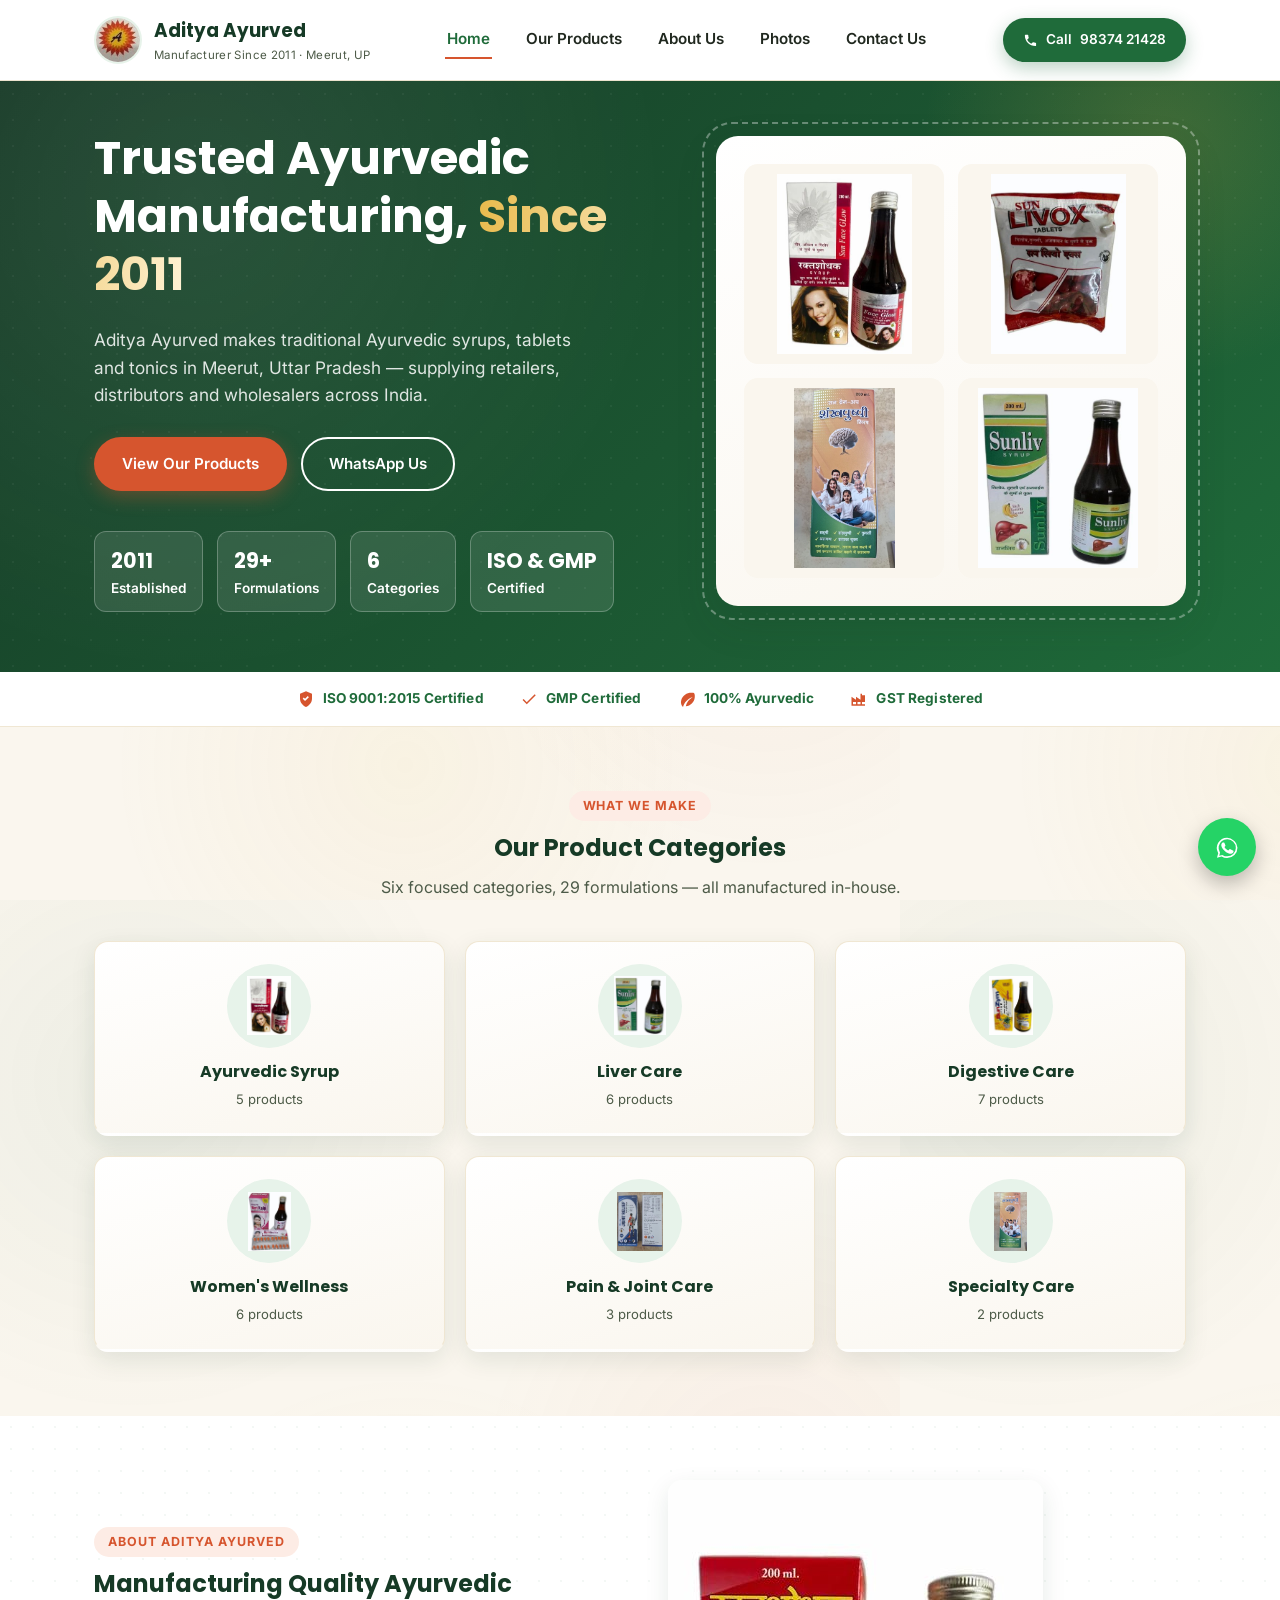
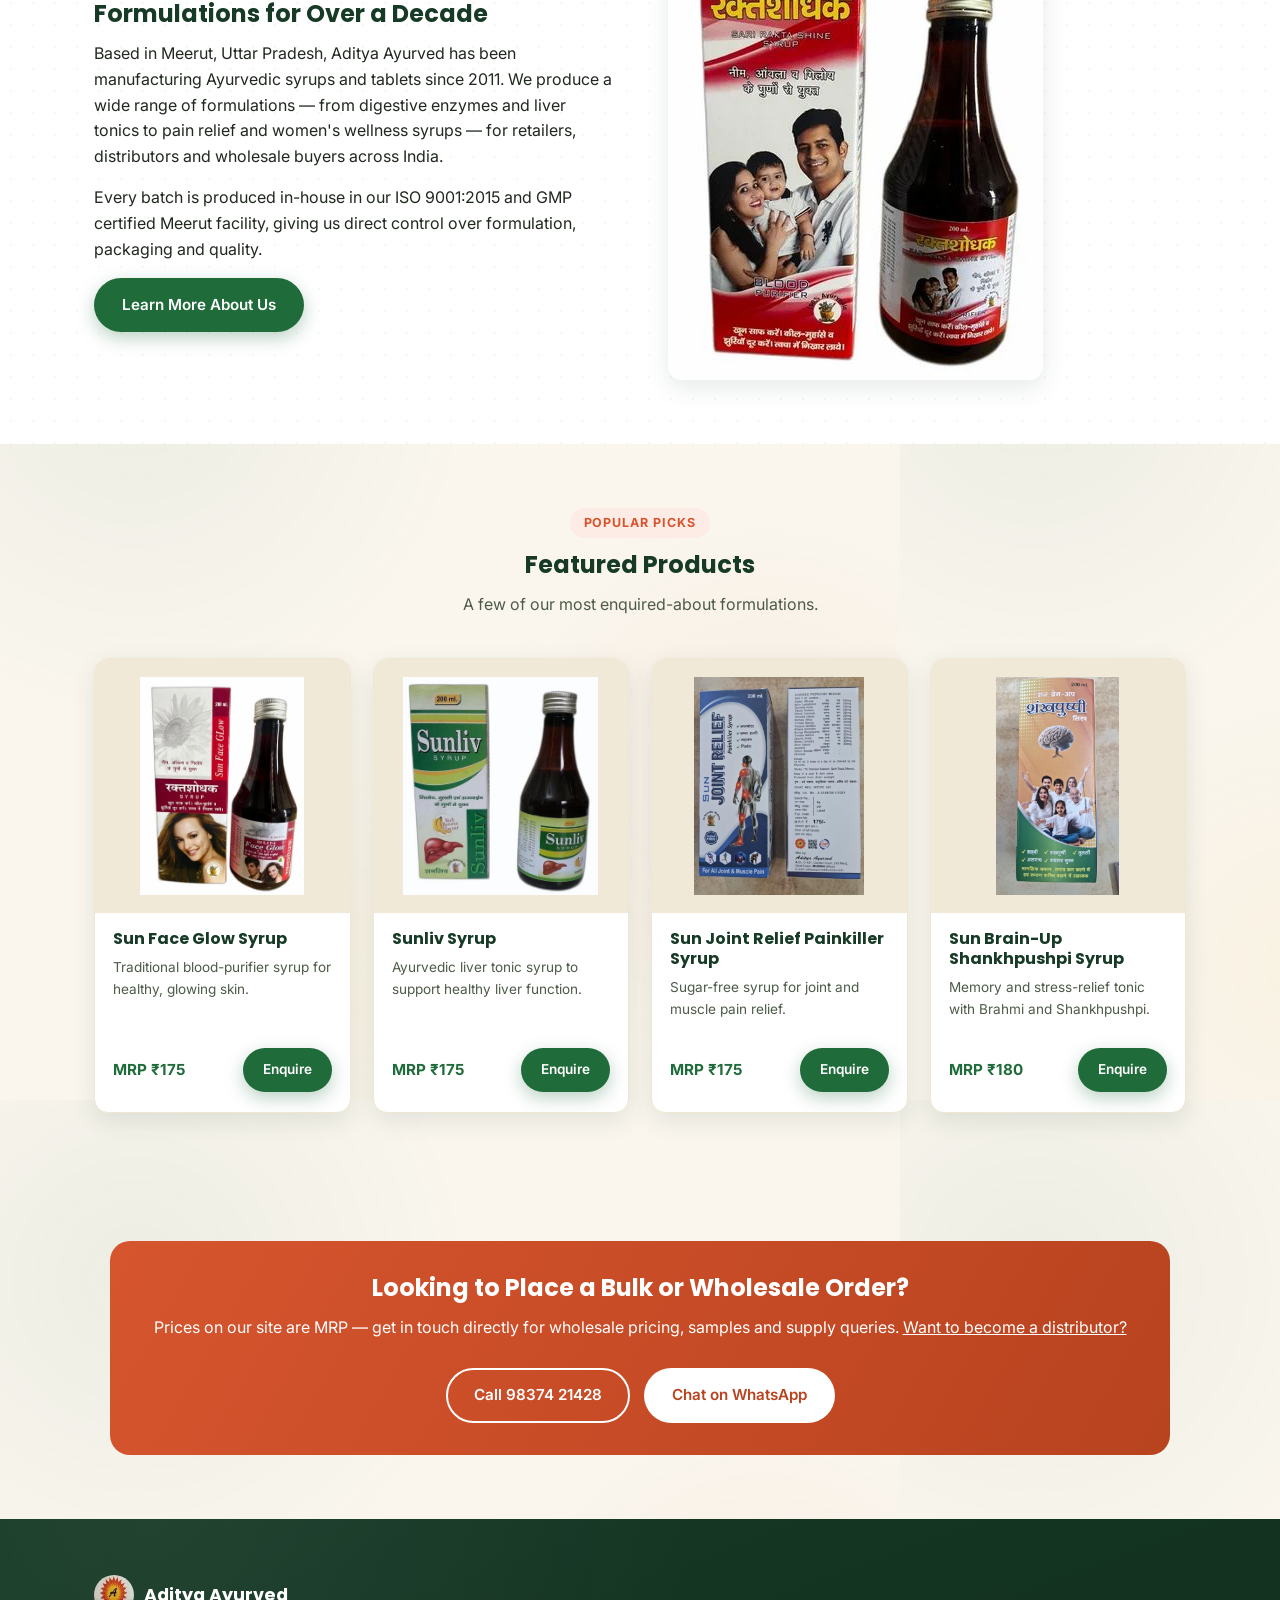
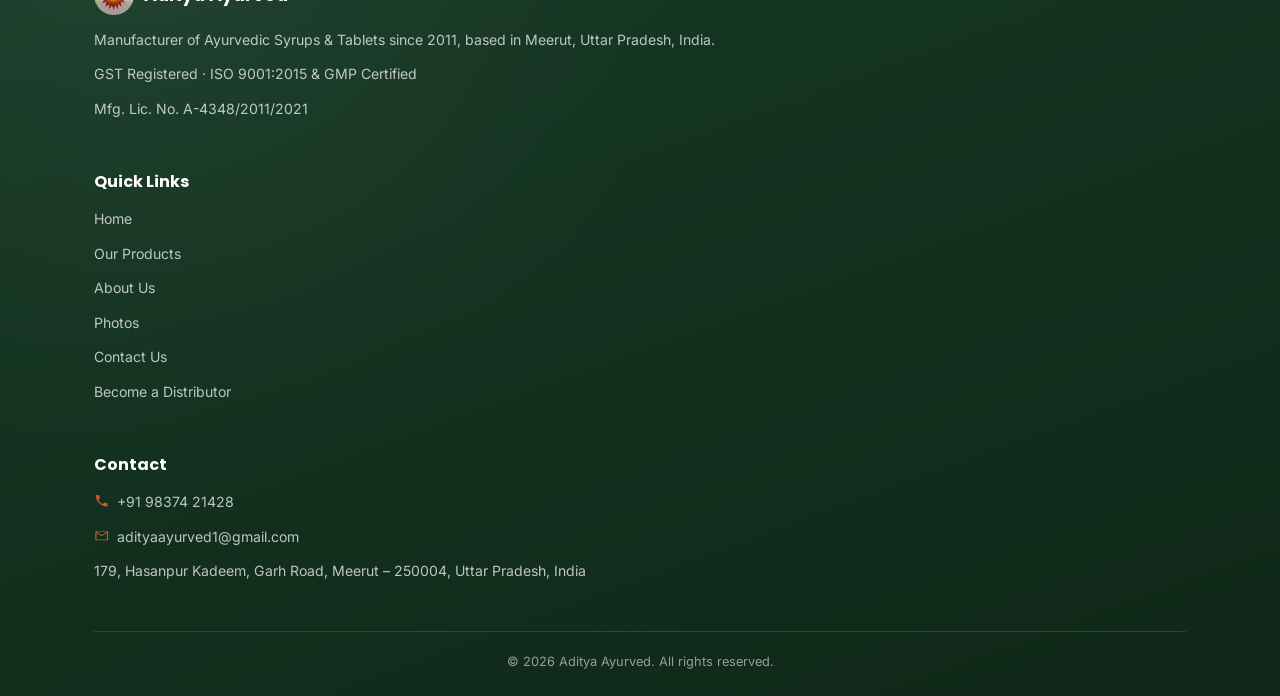
<file: index.html>
<!DOCTYPE html>
<html lang="en">
<head>
<meta charset="UTF-8" />
<meta name="viewport" content="width=device-width, initial-scale=1.0" />
<title>Aditya Ayurved | Ayurvedic Syrup & Tablet Manufacturer, Meerut</title>
<meta name="description" content="Aditya Ayurved — manufacturer of Ayurvedic syrups, tablets, liver tonics & digestive enzyme formulations since 2011, based in Meerut, Uttar Pradesh." />
<link rel="icon" href="assets/images/products/logo.jpg" />
<link rel="preconnect" href="https://fonts.googleapis.com" />
<link href="https://fonts.googleapis.com/css2?family=Inter:wght@400;500;600;700&family=Poppins:wght@600;700&display=swap" rel="stylesheet" />
<link rel="stylesheet" href="assets/css/style.css" />
</head>
<body>

<svg style="display:none" aria-hidden="true">
  <symbol id="i-phone" viewBox="0 0 24 24"><path fill="currentColor" d="M6.62 10.79a15.05 15.05 0 0 0 6.59 6.59l2.2-2.2a1 1 0 0 1 1.01-.24c1.12.45 2.33.69 3.58.69a1 1 0 0 1 1 1V20a1 1 0 0 1-1 1C10.61 21 3 13.39 3 4a1 1 0 0 1 1-1h3.5a1 1 0 0 1 1 1c0 1.25.24 2.46.69 3.58a1 1 0 0 1-.24 1.01z"/></symbol>
  <symbol id="i-whatsapp" viewBox="0 0 24 24"><path fill="currentColor" d="M17.6 6.32A8.86 8.86 0 0 0 12.05 4a8.78 8.78 0 0 0-7.6 13.18L3.4 21l3.92-1.03a8.8 8.8 0 0 0 4.71 1.36 8.83 8.83 0 0 0 8.82-8.8 8.78 8.78 0 0 0-2.25-5.21zM12.05 19.9a7.3 7.3 0 0 1-3.73-1.02l-.27-.16-2.78.73.74-2.71-.18-.28a7.32 7.32 0 0 1 11.47-8.95 7.27 7.27 0 0 1 2.15 5.18 7.31 7.31 0 0 1-7.4 7.21zm4-5.46c-.22-.11-1.3-.64-1.5-.72-.2-.07-.35-.11-.5.11-.15.22-.57.72-.7.86-.13.15-.26.16-.48.05-.22-.11-.93-.34-1.77-1.09a6.6 6.6 0 0 1-1.22-1.51c-.13-.22-.01-.34.1-.46.11-.11.25-.29.37-.43.12-.15.16-.25.24-.42.08-.16.04-.3-.03-.42-.07-.11-.59-1.42-.81-1.94-.21-.5-.43-.43-.59-.44-.15-.01-.32-.01-.49-.01-.17 0-.45.06-.69.32-.24.26-.92.9-.92 2.2 0 1.3.94 2.55 1.07 2.73.13.18 1.83 2.79 4.43 3.8 2.6 1.01 2.6.67 3.07.63.47-.04 1.5-.61 1.71-1.2.21-.59.21-1.1.15-1.2-.06-.11-.22-.18-.45-.29z"/></symbol>
  <symbol id="i-mail" viewBox="0 0 24 24"><path fill="currentColor" d="M3 5h18a1 1 0 0 1 1 1v12a1 1 0 0 1-1 1H3a1 1 0 0 1-1-1V6a1 1 0 0 1 1-1zm17.2 2.2-7.69 5.13a1 1 0 0 1-1.02 0L3.8 7.2V18h16.4V7.2zM4.36 6l7.64 5.09L19.64 6z"/></symbol>
  <symbol id="i-pin" viewBox="0 0 24 24"><path fill="currentColor" d="M12 2a7 7 0 0 0-7 7c0 5.25 7 13 7 13s7-7.75 7-13a7 7 0 0 0-7-7zm0 9.5a2.5 2.5 0 1 1 0-5 2.5 2.5 0 0 1 0 5z"/></symbol>
  <symbol id="i-badge" viewBox="0 0 24 24"><path fill="currentColor" d="M12 1.5 20 5v6.2c0 5.6-3.9 9.4-8 11.3-4.1-1.9-8-5.7-8-11.3V5zm-1.27 13.1 5.1-5.1-1.42-1.42-3.68 3.68-1.68-1.68-1.42 1.42z"/></symbol>
  <symbol id="i-leaf" viewBox="0 0 24 24"><path fill="currentColor" d="M20.2 3.8c-7.4-1-13.6 2.6-15.8 9.4-1.2 3.6 0 7.2 2.3 9.6 1.6-6.3 5.4-10.7 13-13.6-5.1 3.1-8.2 7.3-9.3 12.6 6.4-.8 11-5.3 11.9-11.5.6-3.8-.5-6.5-2.1-6.5z"/></symbol>
  <symbol id="i-check" viewBox="0 0 24 24"><path fill="currentColor" d="M9 16.2 4.8 12l-1.4 1.4L9 19 21 7l-1.4-1.4z"/></symbol>
  <symbol id="i-flask" viewBox="0 0 24 24"><path fill="currentColor" d="M9 2v2h1v4.4L5.3 18A2 2 0 0 0 7.1 21h9.8a2 2 0 0 0 1.8-3l-4.7-9.6V4h1V2zm2 6.8V4h2v4.8a2 2 0 0 0 .2.9L14.7 13H9.3l1.5-3.3a2 2 0 0 0 .2-.9z"/></symbol>
  <symbol id="i-truck" viewBox="0 0 24 24"><path fill="currentColor" d="M3 4h11v9h1.2a2.5 2.5 0 0 1 4.6 0H21V9.5L18 6h-3V4h-1v9H3a1 1 0 0 1-1-1V5a1 1 0 0 1 1-1zm15 13.5a1 1 0 1 0 0-2 1 1 0 0 0 0 2zM6.5 17.5a1 1 0 1 0 0-2 1 1 0 0 0 0 2z"/></symbol>
  <symbol id="i-factory" viewBox="0 0 24 24"><path fill="currentColor" d="M2 21V9l6 4V9l6 4V5h2v2h4v14H2zm2-2h4v-3H4zm6 0h4v-3h-4zm6 0h4v-3h-4z"/></symbol>
  <symbol id="i-arrow" viewBox="0 0 24 24"><path fill="currentColor" d="M5 11h11.2l-4.6-4.6L13 5l7 7-7 7-1.4-1.4 4.6-4.6H5z"/></symbol>
</svg>

<header class="site-header">
  <div class="container">
    <a class="brand" href="index.html">
      <img src="assets/images/products/logo.jpg" alt="Aditya Ayurved logo" />
      <div class="brand-text">
        <div class="name">Aditya Ayurved</div>
        <div class="tagline">Manufacturer Since 2011 &middot; Meerut, UP</div>
      </div>
    </a>
    <nav class="main-nav">
      <a href="index.html" class="active">Home</a>
      <a href="products.html">Our Products</a>
      <a href="about.html">About Us</a>
      <a href="gallery.html">Photos</a>
      <a href="contact.html">Contact Us</a>
    </nav>
    <div class="header-cta">
      <a class="btn btn-green btn-sm" href="tel:+919837421428"><svg class="icon" width="16" height="16"><use href="#i-phone"/></svg><span class="label">Call</span><span class="phone-text"> 98374 21428</span></a>
      <button class="nav-toggle" aria-label="Toggle menu"><span></span><span></span><span></span></button>
    </div>
  </div>
</header>

<section class="hero">
  <div class="container">
    <div>
      <h1>Trusted Ayurvedic Manufacturing, <span class="accent-text">Since 2011</span></h1>
      <p class="lead">Aditya Ayurved makes traditional Ayurvedic syrups, tablets and tonics in Meerut, Uttar Pradesh — supplying retailers, distributors and wholesalers across India.</p>
      <div class="hero-actions">
        <a href="products.html" class="btn btn-primary">View Our Products</a>
        <a href="https://wa.me/919837421428?text=Hello%20Aditya%20Ayurved%2C%20I%20would%20like%20to%20know%20more%20about%20your%20products." class="btn btn-outline" target="_blank" rel="noopener">WhatsApp Us</a>
      </div>
      <div class="hero-badges">
        <div class="hero-badge"><strong>2011</strong>Established</div>
        <div class="hero-badge"><strong>29+</strong>Formulations</div>
        <div class="hero-badge"><strong>6</strong>Categories</div>
        <div class="hero-badge"><strong>ISO &amp; GMP</strong>Certified</div>
      </div>
    </div>
    <div class="hero-visual">
      <div class="hero-visual-grid">
        <img src="assets/images/products/sun-face-glow-syrup.jpg" alt="Sun Face Glow Syrup" />
        <img src="assets/images/products/sun-livox-tablets.jpg" alt="Ayurvedic Sun Livox Tablets" />
        <img src="assets/images/products/sun-brain-up-syrup.jpg" alt="Sun Brain-Up Shankhpushpi Syrup" />
        <img src="assets/images/products/sunliv-syrup.jpg" alt="Sunliv Syrup" />
      </div>
    </div>
  </div>
</section>

<section class="trust-strip">
  <div class="container trust-strip__row">
    <div class="trust-strip__item"><svg class="icon"><use href="#i-badge"/></svg>ISO 9001:2015 Certified</div>
    <div class="trust-strip__item"><svg class="icon"><use href="#i-check"/></svg>GMP Certified</div>
    <div class="trust-strip__item"><svg class="icon"><use href="#i-leaf"/></svg>100% Ayurvedic</div>
    <div class="trust-strip__item"><svg class="icon"><use href="#i-factory"/></svg>GST Registered</div>
  </div>
</section>

<section class="section">
  <div class="container">
    <div class="section-head reveal">
      <span class="eyebrow">What We Make</span>
      <h2>Our Product Categories</h2>
      <p>Six focused categories, 29 formulations — all manufactured in-house.</p>
    </div>
    <div class="cat-grid">
      <a class="cat-card reveal" href="products.html#ayurvedic-syrup">
        <div class="cat-img"><img src="assets/images/products/sun-face-glow-syrup.jpg" alt="Ayurvedic Syrup" /></div>
        <h3>Ayurvedic Syrup</h3>
        <span>5 products</span>
      </a>
      <a class="cat-card reveal" href="products.html#liver-care">
        <div class="cat-img"><img src="assets/images/products/sunliv-syrup.jpg" alt="Liver Care" /></div>
        <h3>Liver Care</h3>
        <span>6 products</span>
      </a>
      <a class="cat-card reveal" href="products.html#digestive-care">
        <div class="cat-img"><img src="assets/images/products/sunzym-digestive-syrup.jpg" alt="Digestive Care" /></div>
        <h3>Digestive Care</h3>
        <span>7 products</span>
      </a>
      <a class="cat-card reveal" href="products.html#womens-wellness">
        <div class="cat-img"><img src="assets/images/products/sun-nari-kalp-uterine-tonic.jpg" alt="Women's Wellness" /></div>
        <h3>Women's Wellness</h3>
        <span>6 products</span>
      </a>
      <a class="cat-card reveal" href="products.html#pain-joint-care">
        <div class="cat-img"><img src="assets/images/products/sun-joint-relief-syrup.jpg" alt="Pain &amp; Joint Care" /></div>
        <h3>Pain &amp; Joint Care</h3>
        <span>3 products</span>
      </a>
      <a class="cat-card reveal" href="products.html#specialty-care">
        <div class="cat-img"><img src="assets/images/products/sun-brain-up-syrup.jpg" alt="Specialty Care" /></div>
        <h3>Specialty Care</h3>
        <span>2 products</span>
      </a>
    </div>
  </div>
</section>

<section class="section section-alt">
  <div class="container">
    <div class="two-col">
      <div class="reveal">
        <span class="eyebrow">About Aditya Ayurved</span>
        <h2>Manufacturing Quality Ayurvedic Formulations for Over a Decade</h2>
        <p>Based in Meerut, Uttar Pradesh, Aditya Ayurved has been manufacturing Ayurvedic syrups and tablets since 2011. We produce a wide range of formulations — from digestive enzymes and liver tonics to pain relief and women's wellness syrups — for retailers, distributors and wholesale buyers across India.</p>
        <p>Every batch is produced in-house in our ISO 9001:2015 and GMP certified Meerut facility, giving us direct control over formulation, packaging and quality.</p>
        <a href="about.html" class="btn btn-green">Learn More About Us</a>
      </div>
      <img class="reveal" src="assets/images/products/sari-rakta-shine-syrup.jpg" alt="Aditya Ayurved product" />
    </div>
  </div>
</section>

<section class="section">
  <div class="container">
    <div class="section-head reveal">
      <span class="eyebrow">Popular Picks</span>
      <h2>Featured Products</h2>
      <p>A few of our most enquired-about formulations.</p>
    </div>
    <div class="product-grid">
      <div class="product-card reveal">
        <div class="thumb"><img src="assets/images/products/sun-face-glow-syrup.jpg" alt="Sun Face Glow Syrup" /></div>
        <div class="body">
          <h4>Sun Face Glow Syrup</h4>
          <p class="desc">Traditional blood-purifier syrup for healthy, glowing skin.</p>
          <div class="price-row">
            <span class="price-tag">MRP &#8377;175</span>
            <a class="btn btn-sm btn-green" href="https://wa.me/919837421428?text=Hello%2C%20I%27m%20interested%20in%20Sun%20Face%20Glow%20Syrup." target="_blank" rel="noopener">Enquire</a>
          </div>
        </div>
      </div>
      <div class="product-card reveal">
        <div class="thumb"><img src="assets/images/products/sunliv-syrup.jpg" alt="Sunliv Syrup" /></div>
        <div class="body">
          <h4>Sunliv Syrup</h4>
          <p class="desc">Ayurvedic liver tonic syrup to support healthy liver function.</p>
          <div class="price-row">
            <span class="price-tag">MRP &#8377;175</span>
            <a class="btn btn-sm btn-green" href="https://wa.me/919837421428?text=Hello%2C%20I%27m%20interested%20in%20Sunliv%20Syrup." target="_blank" rel="noopener">Enquire</a>
          </div>
        </div>
      </div>
      <div class="product-card reveal">
        <div class="thumb"><img src="assets/images/products/sun-joint-relief-syrup.jpg" alt="Sun Joint Relief Painkiller Syrup" /></div>
        <div class="body">
          <h4>Sun Joint Relief Painkiller Syrup</h4>
          <p class="desc">Sugar-free syrup for joint and muscle pain relief.</p>
          <div class="price-row">
            <span class="price-tag">MRP &#8377;175</span>
            <a class="btn btn-sm btn-green" href="https://wa.me/919837421428?text=Hello%2C%20I%27m%20interested%20in%20Sun%20Joint%20Relief%20Painkiller%20Syrup." target="_blank" rel="noopener">Enquire</a>
          </div>
        </div>
      </div>
      <div class="product-card reveal">
        <div class="thumb"><img src="assets/images/products/sun-brain-up-syrup.jpg" alt="Sun Brain-Up Shankhpushpi Syrup" /></div>
        <div class="body">
          <h4>Sun Brain-Up Shankhpushpi Syrup</h4>
          <p class="desc">Memory and stress-relief tonic with Brahmi and Shankhpushpi.</p>
          <div class="price-row">
            <span class="price-tag">MRP &#8377;180</span>
            <a class="btn btn-sm btn-green" href="https://wa.me/919837421428?text=Hello%2C%20I%27m%20interested%20in%20Sun%20Brain-Up%20Shankhpushpi%20Syrup." target="_blank" rel="noopener">Enquire</a>
          </div>
        </div>
      </div>
    </div>
  </div>
</section>

<section class="section">
  <div class="container">
    <div class="cta-banner">
      <h2>Looking to Place a Bulk or Wholesale Order?</h2>
      <p>Prices on our site are MRP — get in touch directly for wholesale pricing, samples and supply queries. <a href="about.html#distributor" style="color:#fff;text-decoration:underline;">Want to become a distributor?</a></p>
      <div class="hero-actions">
        <a href="tel:+919837421428" class="btn btn-outline">Call 98374 21428</a>
        <a href="https://wa.me/919837421428" class="btn" style="background:#fff;color:var(--orange-700);" target="_blank" rel="noopener">Chat on WhatsApp</a>
      </div>
    </div>
  </div>
</section>

<footer class="site-footer">
  <div class="container">
    <div class="footer-grid">
      <div>
        <div class="footer-brand">
          <img src="assets/images/products/logo.jpg" alt="Aditya Ayurved logo" />
          <span>Aditya Ayurved</span>
        </div>
        <p>Manufacturer of Ayurvedic Syrups &amp; Tablets since 2011, based in Meerut, Uttar Pradesh, India.</p>
        <p>GST Registered &middot; ISO 9001:2015 &amp; GMP Certified</p>
        <p>Mfg. Lic. No. A-4348/2011/2021</p>
      </div>
      <div>
        <h4>Quick Links</h4>
        <a href="index.html">Home</a>
        <a href="products.html">Our Products</a>
        <a href="about.html">About Us</a>
        <a href="gallery.html">Photos</a>
        <a href="contact.html">Contact Us</a>
        <a href="about.html#distributor">Become a Distributor</a>
      </div>
      <div>
        <h4>Contact</h4>
        <a href="tel:+919837421428"><svg class="icon" width="14" height="14"><use href="#i-phone"/></svg><span>+91 98374 21428</span></a>
        <a href="mailto:adityaayurved1@gmail.com"><svg class="icon" width="14" height="14"><use href="#i-mail"/></svg><span>adityaayurved1@gmail.com</span></a>
        <p>179, Hasanpur Kadeem, Garh Road, Meerut – 250004, Uttar Pradesh, India</p>
      </div>
    </div>
    <div class="footer-bottom">&copy; <span id="year"></span> Aditya Ayurved. All rights reserved.</div>
  </div>
</footer>

<a class="float-whatsapp" href="https://wa.me/919837421428" target="_blank" rel="noopener" aria-label="Chat on WhatsApp"><svg class="icon" width="28" height="28"><use href="#i-whatsapp"/></svg></a>

<script src="assets/js/main.js"></script>
<script>document.getElementById("year").textContent = new Date().getFullYear();</script>
</body>
</html>
</file>
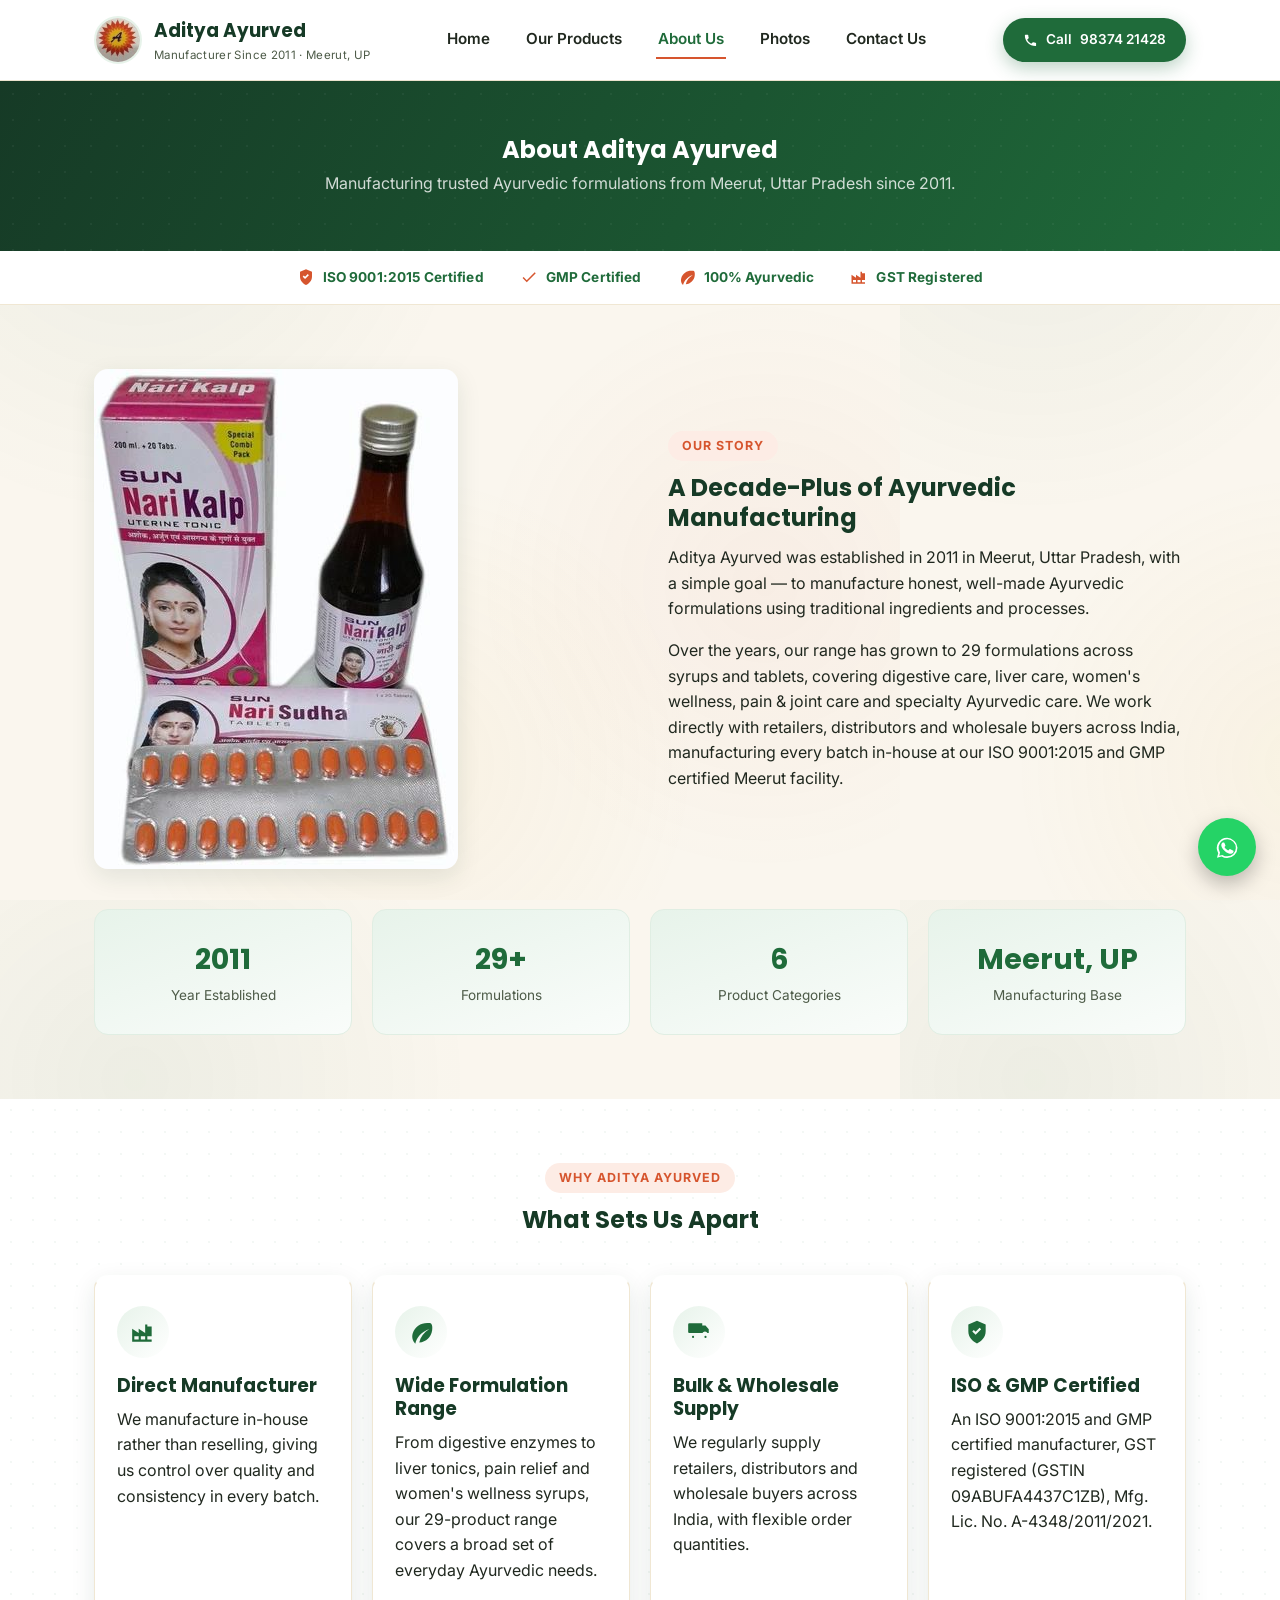
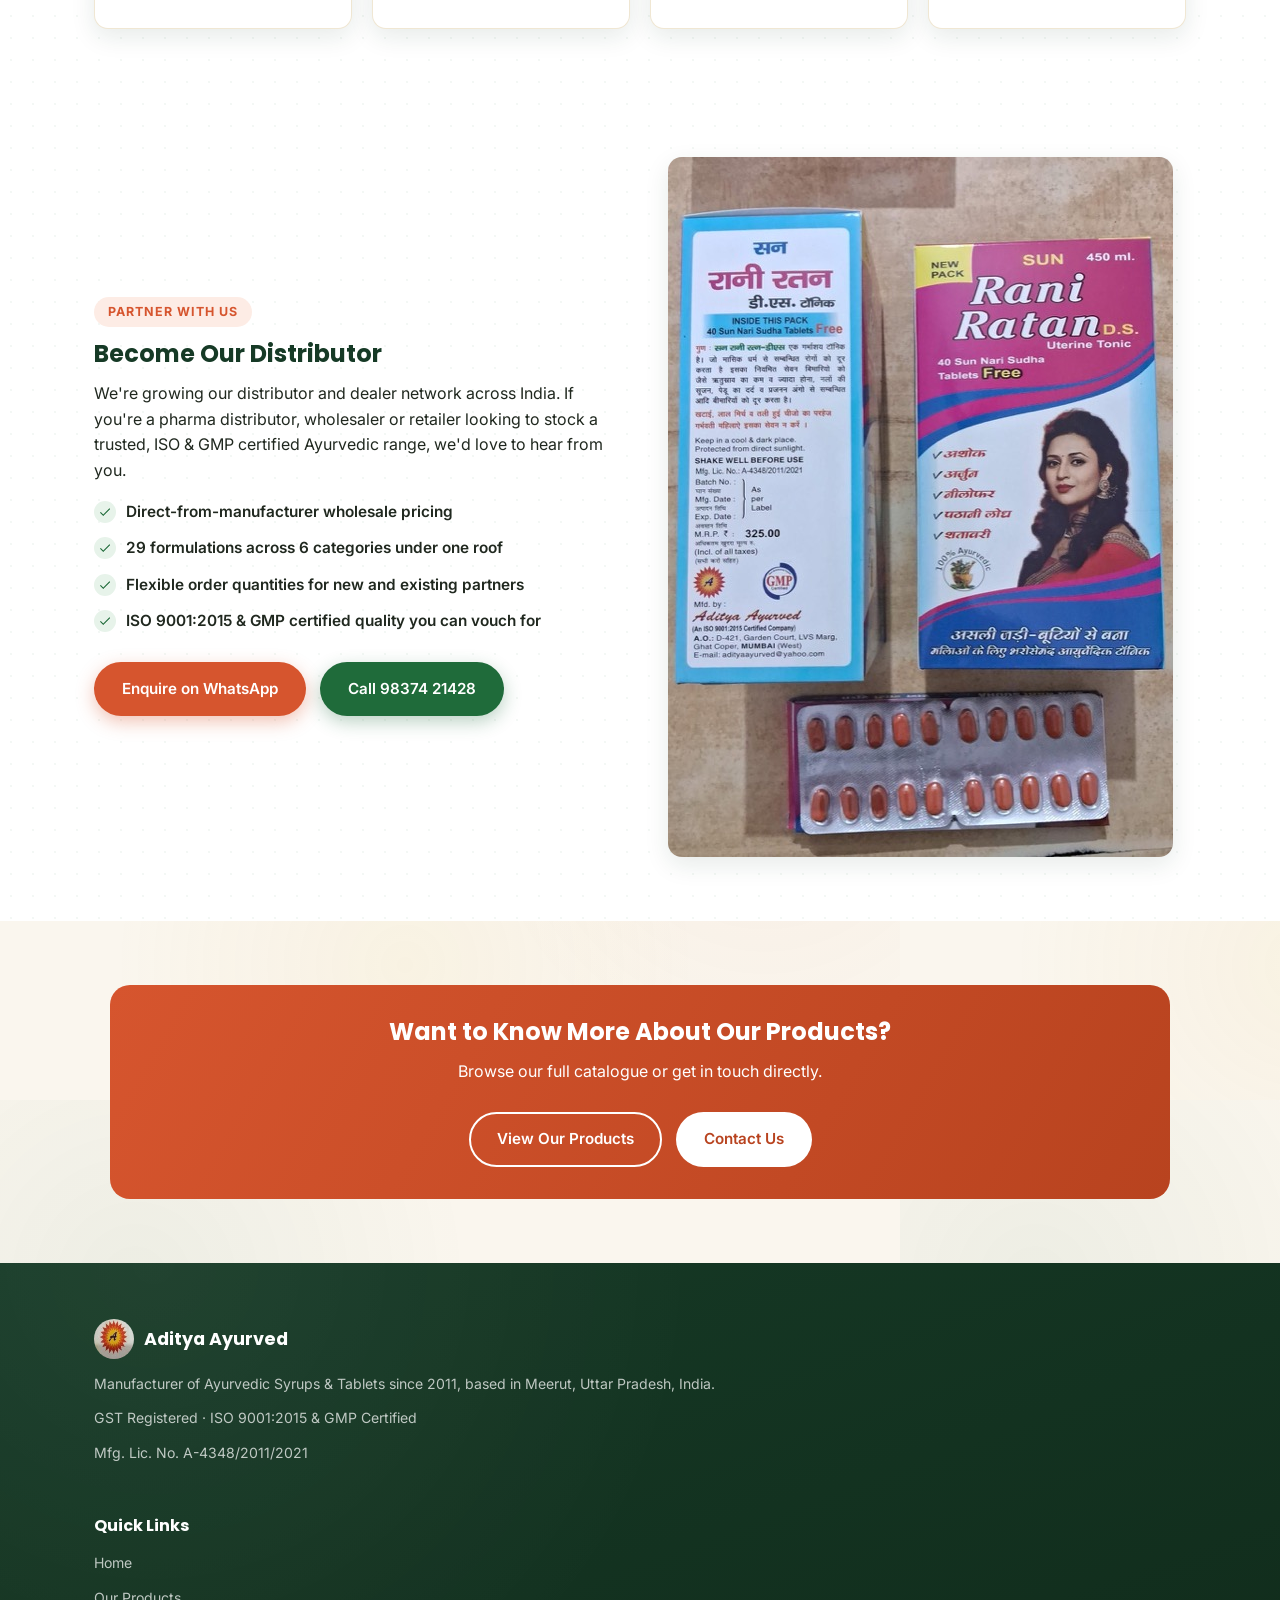
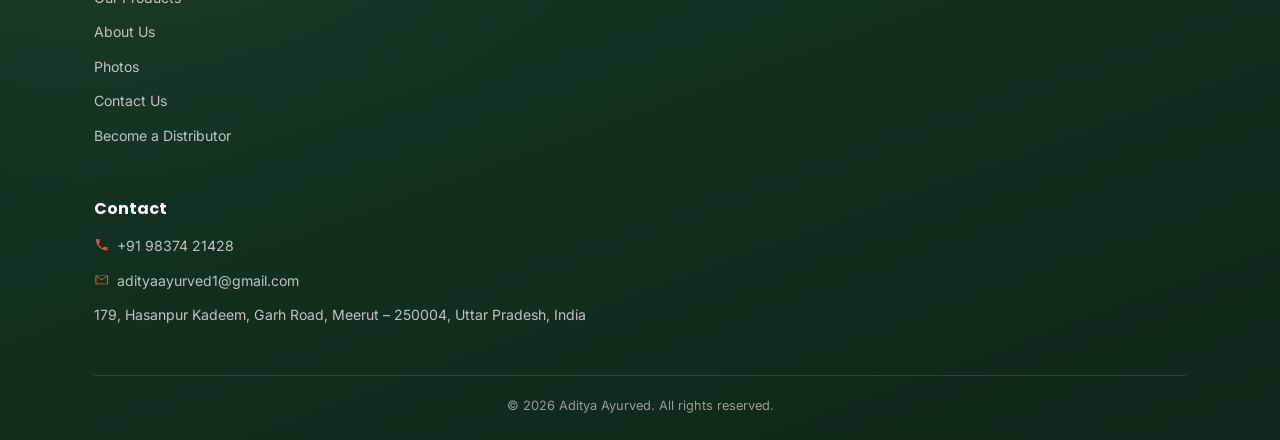
<file: about.html>
<!DOCTYPE html>
<html lang="en">
<head>
<meta charset="UTF-8" />
<meta name="viewport" content="width=device-width, initial-scale=1.0" />
<title>About Us | Aditya Ayurved</title>
<meta name="description" content="Learn about Aditya Ayurved, a Meerut-based manufacturer of Ayurvedic syrups and tablets since 2011." />
<link rel="icon" href="assets/images/products/logo.jpg" />
<link rel="preconnect" href="https://fonts.googleapis.com" />
<link href="https://fonts.googleapis.com/css2?family=Inter:wght@400;500;600;700&family=Poppins:wght@600;700&display=swap" rel="stylesheet" />
<link rel="stylesheet" href="assets/css/style.css" />
</head>
<body>

<svg style="display:none" aria-hidden="true">
  <symbol id="i-phone" viewBox="0 0 24 24"><path fill="currentColor" d="M6.62 10.79a15.05 15.05 0 0 0 6.59 6.59l2.2-2.2a1 1 0 0 1 1.01-.24c1.12.45 2.33.69 3.58.69a1 1 0 0 1 1 1V20a1 1 0 0 1-1 1C10.61 21 3 13.39 3 4a1 1 0 0 1 1-1h3.5a1 1 0 0 1 1 1c0 1.25.24 2.46.69 3.58a1 1 0 0 1-.24 1.01z"/></symbol>
  <symbol id="i-whatsapp" viewBox="0 0 24 24"><path fill="currentColor" d="M17.6 6.32A8.86 8.86 0 0 0 12.05 4a8.78 8.78 0 0 0-7.6 13.18L3.4 21l3.92-1.03a8.8 8.8 0 0 0 4.71 1.36 8.83 8.83 0 0 0 8.82-8.8 8.78 8.78 0 0 0-2.25-5.21zM12.05 19.9a7.3 7.3 0 0 1-3.73-1.02l-.27-.16-2.78.73.74-2.71-.18-.28a7.32 7.32 0 0 1 11.47-8.95 7.27 7.27 0 0 1 2.15 5.18 7.31 7.31 0 0 1-7.4 7.21zm4-5.46c-.22-.11-1.3-.64-1.5-.72-.2-.07-.35-.11-.5.11-.15.22-.57.72-.7.86-.13.15-.26.16-.48.05-.22-.11-.93-.34-1.77-1.09a6.6 6.6 0 0 1-1.22-1.51c-.13-.22-.01-.34.1-.46.11-.11.25-.29.37-.43.12-.15.16-.25.24-.42.08-.16.04-.3-.03-.42-.07-.11-.59-1.42-.81-1.94-.21-.5-.43-.43-.59-.44-.15-.01-.32-.01-.49-.01-.17 0-.45.06-.69.32-.24.26-.92.9-.92 2.2 0 1.3.94 2.55 1.07 2.73.13.18 1.83 2.79 4.43 3.8 2.6 1.01 2.6.67 3.07.63.47-.04 1.5-.61 1.71-1.2.21-.59.21-1.1.15-1.2-.06-.11-.22-.18-.45-.29z"/></symbol>
  <symbol id="i-mail" viewBox="0 0 24 24"><path fill="currentColor" d="M3 5h18a1 1 0 0 1 1 1v12a1 1 0 0 1-1 1H3a1 1 0 0 1-1-1V6a1 1 0 0 1 1-1zm17.2 2.2-7.69 5.13a1 1 0 0 1-1.02 0L3.8 7.2V18h16.4V7.2zM4.36 6l7.64 5.09L19.64 6z"/></symbol>
  <symbol id="i-pin" viewBox="0 0 24 24"><path fill="currentColor" d="M12 2a7 7 0 0 0-7 7c0 5.25 7 13 7 13s7-7.75 7-13a7 7 0 0 0-7-7zm0 9.5a2.5 2.5 0 1 1 0-5 2.5 2.5 0 0 1 0 5z"/></symbol>
  <symbol id="i-badge" viewBox="0 0 24 24"><path fill="currentColor" d="M12 1.5 20 5v6.2c0 5.6-3.9 9.4-8 11.3-4.1-1.9-8-5.7-8-11.3V5zm-1.27 13.1 5.1-5.1-1.42-1.42-3.68 3.68-1.68-1.68-1.42 1.42z"/></symbol>
  <symbol id="i-leaf" viewBox="0 0 24 24"><path fill="currentColor" d="M20.2 3.8c-7.4-1-13.6 2.6-15.8 9.4-1.2 3.6 0 7.2 2.3 9.6 1.6-6.3 5.4-10.7 13-13.6-5.1 3.1-8.2 7.3-9.3 12.6 6.4-.8 11-5.3 11.9-11.5.6-3.8-.5-6.5-2.1-6.5z"/></symbol>
  <symbol id="i-check" viewBox="0 0 24 24"><path fill="currentColor" d="M9 16.2 4.8 12l-1.4 1.4L9 19 21 7l-1.4-1.4z"/></symbol>
  <symbol id="i-flask" viewBox="0 0 24 24"><path fill="currentColor" d="M9 2v2h1v4.4L5.3 18A2 2 0 0 0 7.1 21h9.8a2 2 0 0 0 1.8-3l-4.7-9.6V4h1V2zm2 6.8V4h2v4.8a2 2 0 0 0 .2.9L14.7 13H9.3l1.5-3.3a2 2 0 0 0 .2-.9z"/></symbol>
  <symbol id="i-truck" viewBox="0 0 24 24"><path fill="currentColor" d="M3 4h11v9h1.2a2.5 2.5 0 0 1 4.6 0H21V9.5L18 6h-3V4h-1v9H3a1 1 0 0 1-1-1V5a1 1 0 0 1 1-1zm15 13.5a1 1 0 1 0 0-2 1 1 0 0 0 0 2zM6.5 17.5a1 1 0 1 0 0-2 1 1 0 0 0 0 2z"/></symbol>
  <symbol id="i-factory" viewBox="0 0 24 24"><path fill="currentColor" d="M2 21V9l6 4V9l6 4V5h2v2h4v14H2zm2-2h4v-3H4zm6 0h4v-3h-4zm6 0h4v-3h-4z"/></symbol>
  <symbol id="i-arrow" viewBox="0 0 24 24"><path fill="currentColor" d="M5 11h11.2l-4.6-4.6L13 5l7 7-7 7-1.4-1.4 4.6-4.6H5z"/></symbol>
</svg>

<header class="site-header">
  <div class="container">
    <a class="brand" href="index.html">
      <img src="assets/images/products/logo.jpg" alt="Aditya Ayurved logo" />
      <div class="brand-text">
        <div class="name">Aditya Ayurved</div>
        <div class="tagline">Manufacturer Since 2011 &middot; Meerut, UP</div>
      </div>
    </a>
    <nav class="main-nav">
      <a href="index.html">Home</a>
      <a href="products.html">Our Products</a>
      <a href="about.html" class="active">About Us</a>
      <a href="gallery.html">Photos</a>
      <a href="contact.html">Contact Us</a>
    </nav>
    <div class="header-cta">
      <a class="btn btn-green btn-sm" href="tel:+919837421428"><svg class="icon" width="16" height="16"><use href="#i-phone"/></svg><span class="label">Call</span><span class="phone-text"> 98374 21428</span></a>
      <button class="nav-toggle" aria-label="Toggle menu"><span></span><span></span><span></span></button>
    </div>
  </div>
</header>

<section class="page-hero">
  <div class="container">
    <h1>About Aditya Ayurved</h1>
    <p>Manufacturing trusted Ayurvedic formulations from Meerut, Uttar Pradesh since 2011.</p>
  </div>
</section>

<section class="trust-strip">
  <div class="container trust-strip__row">
    <div class="trust-strip__item"><svg class="icon"><use href="#i-badge"/></svg>ISO 9001:2015 Certified</div>
    <div class="trust-strip__item"><svg class="icon"><use href="#i-check"/></svg>GMP Certified</div>
    <div class="trust-strip__item"><svg class="icon"><use href="#i-leaf"/></svg>100% Ayurvedic</div>
    <div class="trust-strip__item"><svg class="icon"><use href="#i-factory"/></svg>GST Registered</div>
  </div>
</section>

<section class="section">
  <div class="container">
    <div class="two-col">
      <img class="reveal" src="assets/images/products/sun-nari-kalp-uterine-tonic.jpg" alt="Aditya Ayurved product" />
      <div class="reveal">
        <span class="eyebrow">Our Story</span>
        <h2>A Decade-Plus of Ayurvedic Manufacturing</h2>
        <p>Aditya Ayurved was established in 2011 in Meerut, Uttar Pradesh, with a simple goal — to manufacture honest, well-made Ayurvedic formulations using traditional ingredients and processes.</p>
        <p>Over the years, our range has grown to 29 formulations across syrups and tablets, covering digestive care, liver care, women's wellness, pain &amp; joint care and specialty Ayurvedic care. We work directly with retailers, distributors and wholesale buyers across India, manufacturing every batch in-house at our ISO 9001:2015 and GMP certified Meerut facility.</p>
      </div>
    </div>

    <div class="stat-row">
      <div class="stat-card reveal"><strong>2011</strong><span>Year Established</span></div>
      <div class="stat-card reveal"><strong>29+</strong><span>Formulations</span></div>
      <div class="stat-card reveal"><strong>6</strong><span>Product Categories</span></div>
      <div class="stat-card reveal"><strong>Meerut, UP</strong><span>Manufacturing Base</span></div>
    </div>
  </div>
</section>

<section class="section section-alt">
  <div class="container">
    <div class="section-head">
      <span class="eyebrow">Why Aditya Ayurved</span>
      <h2>What Sets Us Apart</h2>
    </div>
    <div class="values-grid">
      <div class="value-card reveal">
        <div class="icon-circle"><svg class="icon"><use href="#i-factory"/></svg></div>
        <h3>Direct Manufacturer</h3>
        <p>We manufacture in-house rather than reselling, giving us control over quality and consistency in every batch.</p>
      </div>
      <div class="value-card reveal">
        <div class="icon-circle"><svg class="icon"><use href="#i-leaf"/></svg></div>
        <h3>Wide Formulation Range</h3>
        <p>From digestive enzymes to liver tonics, pain relief and women's wellness syrups, our 29-product range covers a broad set of everyday Ayurvedic needs.</p>
      </div>
      <div class="value-card reveal">
        <div class="icon-circle"><svg class="icon"><use href="#i-truck"/></svg></div>
        <h3>Bulk &amp; Wholesale Supply</h3>
        <p>We regularly supply retailers, distributors and wholesale buyers across India, with flexible order quantities.</p>
      </div>
      <div class="value-card reveal">
        <div class="icon-circle"><svg class="icon"><use href="#i-badge"/></svg></div>
        <h3>ISO &amp; GMP Certified</h3>
        <p>An ISO 9001:2015 and GMP certified manufacturer, GST registered (GSTIN 09ABUFA4437C1ZB), Mfg. Lic. No. A-4348/2011/2021.</p>
      </div>
    </div>
  </div>
</section>

<section class="section section-alt" id="distributor">
  <div class="container">
    <div class="two-col">
      <div class="reveal">
        <span class="eyebrow">Partner With Us</span>
        <h2>Become Our Distributor</h2>
        <p>We're growing our distributor and dealer network across India. If you're a pharma distributor, wholesaler or retailer looking to stock a trusted, ISO &amp; GMP certified Ayurvedic range, we'd love to hear from you.</p>
        <ul class="check-list">
          <li><svg class="icon"><use href="#i-check"/></svg>Direct-from-manufacturer wholesale pricing</li>
          <li><svg class="icon"><use href="#i-check"/></svg>29 formulations across 6 categories under one roof</li>
          <li><svg class="icon"><use href="#i-check"/></svg>Flexible order quantities for new and existing partners</li>
          <li><svg class="icon"><use href="#i-check"/></svg>ISO 9001:2015 &amp; GMP certified quality you can vouch for</li>
        </ul>
        <div class="hero-actions">
          <a href="https://wa.me/919837421428?text=Hello%20Aditya%20Ayurved%2C%20I%27m%20interested%20in%20becoming%20a%20distributor%2Fdealer%20for%20your%20products.%20Please%20share%20more%20details." class="btn btn-primary" target="_blank" rel="noopener">Enquire on WhatsApp</a>
          <a href="tel:+919837421428" class="btn btn-green">Call 98374 21428</a>
        </div>
      </div>
      <img class="reveal" src="assets/images/products/sun-rani-ratan-ds.jpg" alt="Become a distributor for Aditya Ayurved" />
    </div>
  </div>
</section>

<section class="section">
  <div class="container">
    <div class="cta-banner">
      <h2>Want to Know More About Our Products?</h2>
      <p>Browse our full catalogue or get in touch directly.</p>
      <div class="hero-actions">
        <a href="products.html" class="btn btn-outline">View Our Products</a>
        <a href="contact.html" class="btn" style="background:#fff;color:var(--orange-700);">Contact Us</a>
      </div>
    </div>
  </div>
</section>

<footer class="site-footer">
  <div class="container">
    <div class="footer-grid">
      <div>
        <div class="footer-brand">
          <img src="assets/images/products/logo.jpg" alt="Aditya Ayurved logo" />
          <span>Aditya Ayurved</span>
        </div>
        <p>Manufacturer of Ayurvedic Syrups &amp; Tablets since 2011, based in Meerut, Uttar Pradesh, India.</p>
        <p>GST Registered &middot; ISO 9001:2015 &amp; GMP Certified</p>
        <p>Mfg. Lic. No. A-4348/2011/2021</p>
      </div>
      <div>
        <h4>Quick Links</h4>
        <a href="index.html">Home</a>
        <a href="products.html">Our Products</a>
        <a href="about.html">About Us</a>
        <a href="gallery.html">Photos</a>
        <a href="contact.html">Contact Us</a>
        <a href="about.html#distributor">Become a Distributor</a>
      </div>
      <div>
        <h4>Contact</h4>
        <a href="tel:+919837421428"><svg class="icon" width="14" height="14"><use href="#i-phone"/></svg><span>+91 98374 21428</span></a>
        <a href="mailto:adityaayurved1@gmail.com"><svg class="icon" width="14" height="14"><use href="#i-mail"/></svg><span>adityaayurved1@gmail.com</span></a>
        <p>179, Hasanpur Kadeem, Garh Road, Meerut – 250004, Uttar Pradesh, India</p>
      </div>
    </div>
    <div class="footer-bottom">&copy; <span id="year"></span> Aditya Ayurved. All rights reserved.</div>
  </div>
</footer>

<a class="float-whatsapp" href="https://wa.me/919837421428" target="_blank" rel="noopener" aria-label="Chat on WhatsApp"><svg class="icon" width="28" height="28"><use href="#i-whatsapp"/></svg></a>

<script src="assets/js/main.js"></script>
<script>document.getElementById("year").textContent = new Date().getFullYear();</script>
</body>
</html>
</file>
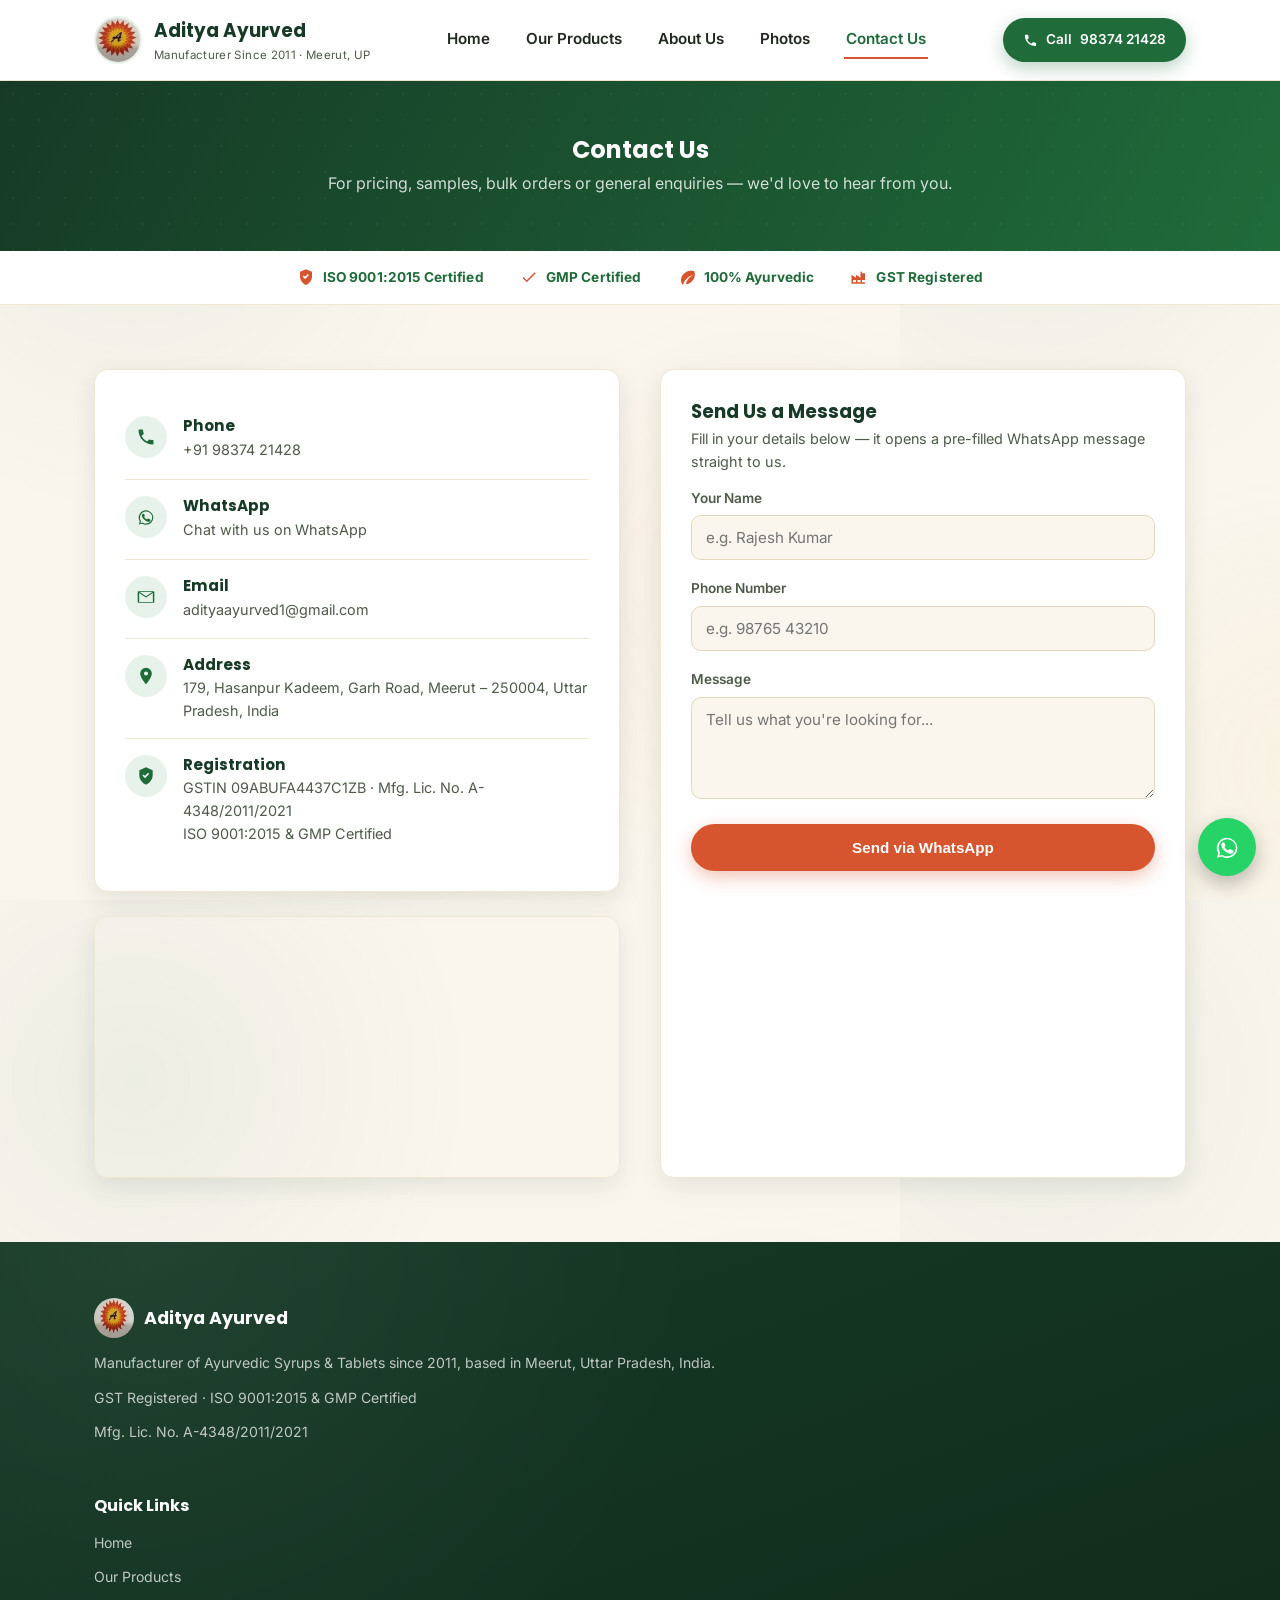
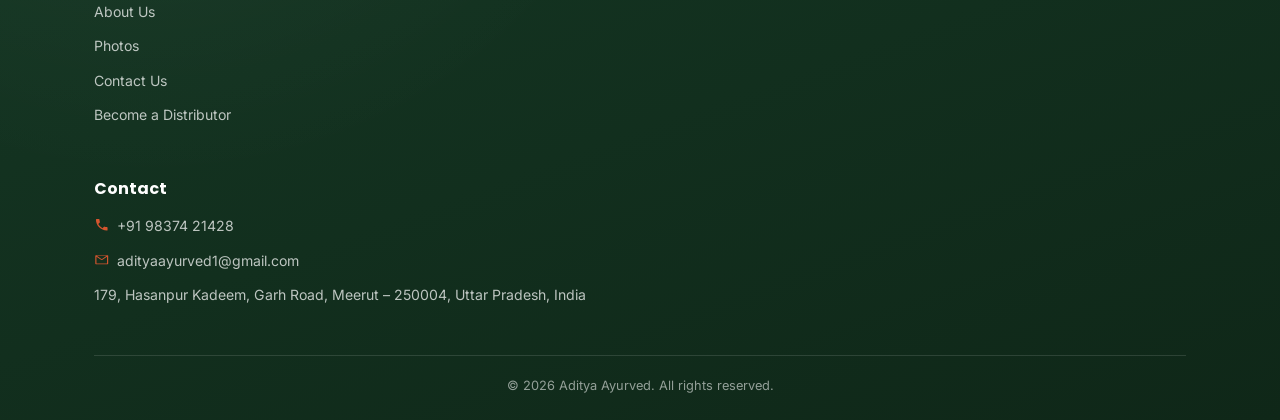
<file: contact.html>
<!DOCTYPE html>
<html lang="en">
<head>
<meta charset="UTF-8" />
<meta name="viewport" content="width=device-width, initial-scale=1.0" />
<title>Contact Us | Aditya Ayurved</title>
<meta name="description" content="Contact Aditya Ayurved, Ayurvedic syrup and tablet manufacturer in Meerut, Uttar Pradesh — call, WhatsApp or email us." />
<link rel="icon" href="assets/images/products/logo.jpg" />
<link rel="preconnect" href="https://fonts.googleapis.com" />
<link href="https://fonts.googleapis.com/css2?family=Inter:wght@400;500;600;700&family=Poppins:wght@600;700&display=swap" rel="stylesheet" />
<link rel="stylesheet" href="assets/css/style.css" />
</head>
<body>

<svg style="display:none" aria-hidden="true">
  <symbol id="i-phone" viewBox="0 0 24 24"><path fill="currentColor" d="M6.62 10.79a15.05 15.05 0 0 0 6.59 6.59l2.2-2.2a1 1 0 0 1 1.01-.24c1.12.45 2.33.69 3.58.69a1 1 0 0 1 1 1V20a1 1 0 0 1-1 1C10.61 21 3 13.39 3 4a1 1 0 0 1 1-1h3.5a1 1 0 0 1 1 1c0 1.25.24 2.46.69 3.58a1 1 0 0 1-.24 1.01z"/></symbol>
  <symbol id="i-whatsapp" viewBox="0 0 24 24"><path fill="currentColor" d="M17.6 6.32A8.86 8.86 0 0 0 12.05 4a8.78 8.78 0 0 0-7.6 13.18L3.4 21l3.92-1.03a8.8 8.8 0 0 0 4.71 1.36 8.83 8.83 0 0 0 8.82-8.8 8.78 8.78 0 0 0-2.25-5.21zM12.05 19.9a7.3 7.3 0 0 1-3.73-1.02l-.27-.16-2.78.73.74-2.71-.18-.28a7.32 7.32 0 0 1 11.47-8.95 7.27 7.27 0 0 1 2.15 5.18 7.31 7.31 0 0 1-7.4 7.21zm4-5.46c-.22-.11-1.3-.64-1.5-.72-.2-.07-.35-.11-.5.11-.15.22-.57.72-.7.86-.13.15-.26.16-.48.05-.22-.11-.93-.34-1.77-1.09a6.6 6.6 0 0 1-1.22-1.51c-.13-.22-.01-.34.1-.46.11-.11.25-.29.37-.43.12-.15.16-.25.24-.42.08-.16.04-.3-.03-.42-.07-.11-.59-1.42-.81-1.94-.21-.5-.43-.43-.59-.44-.15-.01-.32-.01-.49-.01-.17 0-.45.06-.69.32-.24.26-.92.9-.92 2.2 0 1.3.94 2.55 1.07 2.73.13.18 1.83 2.79 4.43 3.8 2.6 1.01 2.6.67 3.07.63.47-.04 1.5-.61 1.71-1.2.21-.59.21-1.1.15-1.2-.06-.11-.22-.18-.45-.29z"/></symbol>
  <symbol id="i-mail" viewBox="0 0 24 24"><path fill="currentColor" d="M3 5h18a1 1 0 0 1 1 1v12a1 1 0 0 1-1 1H3a1 1 0 0 1-1-1V6a1 1 0 0 1 1-1zm17.2 2.2-7.69 5.13a1 1 0 0 1-1.02 0L3.8 7.2V18h16.4V7.2zM4.36 6l7.64 5.09L19.64 6z"/></symbol>
  <symbol id="i-pin" viewBox="0 0 24 24"><path fill="currentColor" d="M12 2a7 7 0 0 0-7 7c0 5.25 7 13 7 13s7-7.75 7-13a7 7 0 0 0-7-7zm0 9.5a2.5 2.5 0 1 1 0-5 2.5 2.5 0 0 1 0 5z"/></symbol>
  <symbol id="i-badge" viewBox="0 0 24 24"><path fill="currentColor" d="M12 1.5 20 5v6.2c0 5.6-3.9 9.4-8 11.3-4.1-1.9-8-5.7-8-11.3V5zm-1.27 13.1 5.1-5.1-1.42-1.42-3.68 3.68-1.68-1.68-1.42 1.42z"/></symbol>
  <symbol id="i-leaf" viewBox="0 0 24 24"><path fill="currentColor" d="M20.2 3.8c-7.4-1-13.6 2.6-15.8 9.4-1.2 3.6 0 7.2 2.3 9.6 1.6-6.3 5.4-10.7 13-13.6-5.1 3.1-8.2 7.3-9.3 12.6 6.4-.8 11-5.3 11.9-11.5.6-3.8-.5-6.5-2.1-6.5z"/></symbol>
  <symbol id="i-check" viewBox="0 0 24 24"><path fill="currentColor" d="M9 16.2 4.8 12l-1.4 1.4L9 19 21 7l-1.4-1.4z"/></symbol>
  <symbol id="i-flask" viewBox="0 0 24 24"><path fill="currentColor" d="M9 2v2h1v4.4L5.3 18A2 2 0 0 0 7.1 21h9.8a2 2 0 0 0 1.8-3l-4.7-9.6V4h1V2zm2 6.8V4h2v4.8a2 2 0 0 0 .2.9L14.7 13H9.3l1.5-3.3a2 2 0 0 0 .2-.9z"/></symbol>
  <symbol id="i-truck" viewBox="0 0 24 24"><path fill="currentColor" d="M3 4h11v9h1.2a2.5 2.5 0 0 1 4.6 0H21V9.5L18 6h-3V4h-1v9H3a1 1 0 0 1-1-1V5a1 1 0 0 1 1-1zm15 13.5a1 1 0 1 0 0-2 1 1 0 0 0 0 2zM6.5 17.5a1 1 0 1 0 0-2 1 1 0 0 0 0 2z"/></symbol>
  <symbol id="i-factory" viewBox="0 0 24 24"><path fill="currentColor" d="M2 21V9l6 4V9l6 4V5h2v2h4v14H2zm2-2h4v-3H4zm6 0h4v-3h-4zm6 0h4v-3h-4z"/></symbol>
  <symbol id="i-arrow" viewBox="0 0 24 24"><path fill="currentColor" d="M5 11h11.2l-4.6-4.6L13 5l7 7-7 7-1.4-1.4 4.6-4.6H5z"/></symbol>
</svg>

<header class="site-header">
  <div class="container">
    <a class="brand" href="index.html">
      <img src="assets/images/products/logo.jpg" alt="Aditya Ayurved logo" />
      <div class="brand-text">
        <div class="name">Aditya Ayurved</div>
        <div class="tagline">Manufacturer Since 2011 &middot; Meerut, UP</div>
      </div>
    </a>
    <nav class="main-nav">
      <a href="index.html">Home</a>
      <a href="products.html">Our Products</a>
      <a href="about.html">About Us</a>
      <a href="gallery.html">Photos</a>
      <a href="contact.html" class="active">Contact Us</a>
    </nav>
    <div class="header-cta">
      <a class="btn btn-green btn-sm" href="tel:+919837421428"><svg class="icon" width="16" height="16"><use href="#i-phone"/></svg><span class="label">Call</span><span class="phone-text"> 98374 21428</span></a>
      <button class="nav-toggle" aria-label="Toggle menu"><span></span><span></span><span></span></button>
    </div>
  </div>
</header>

<section class="page-hero">
  <div class="container">
    <h1>Contact Us</h1>
    <p>For pricing, samples, bulk orders or general enquiries — we'd love to hear from you.</p>
  </div>
</section>

<section class="trust-strip">
  <div class="container trust-strip__row">
    <div class="trust-strip__item"><svg class="icon"><use href="#i-badge"/></svg>ISO 9001:2015 Certified</div>
    <div class="trust-strip__item"><svg class="icon"><use href="#i-check"/></svg>GMP Certified</div>
    <div class="trust-strip__item"><svg class="icon"><use href="#i-leaf"/></svg>100% Ayurvedic</div>
    <div class="trust-strip__item"><svg class="icon"><use href="#i-factory"/></svg>GST Registered</div>
  </div>
</section>

<section class="section">
  <div class="container">
    <div class="contact-grid">

      <div>
        <div class="contact-card">
          <div class="contact-row">
            <div class="icon-circle"><svg class="icon"><use href="#i-phone"/></svg></div>
            <div>
              <h4>Phone</h4>
              <a href="tel:+919837421428"><span>+91 98374 21428</span></a>
            </div>
          </div>
          <div class="contact-row">
            <div class="icon-circle"><svg class="icon"><use href="#i-whatsapp"/></svg></div>
            <div>
              <h4>WhatsApp</h4>
              <a href="https://wa.me/919837421428" target="_blank" rel="noopener">Chat with us on WhatsApp</a>
            </div>
          </div>
          <div class="contact-row">
            <div class="icon-circle"><svg class="icon"><use href="#i-mail"/></svg></div>
            <div>
              <h4>Email</h4>
              <a href="mailto:adityaayurved1@gmail.com"><span>adityaayurved1@gmail.com</span></a>
            </div>
          </div>
          <div class="contact-row">
            <div class="icon-circle"><svg class="icon"><use href="#i-pin"/></svg></div>
            <div>
              <h4>Address</h4>
              <p>179, Hasanpur Kadeem, Garh Road, Meerut – 250004, Uttar Pradesh, India</p>
            </div>
          </div>
          <div class="contact-row">
            <div class="icon-circle"><svg class="icon"><use href="#i-badge"/></svg></div>
            <div>
              <h4>Registration</h4>
              <p>GSTIN 09ABUFA4437C1ZB &middot; Mfg. Lic. No. A-4348/2011/2021</p>
              <p>ISO 9001:2015 &amp; GMP Certified</p>
            </div>
          </div>
        </div>

        <div class="map-embed">
          <iframe
            src="https://maps.google.com/maps?q=179%2C%20Hasanpur%20Kadeem%2C%20Garh%20Road%2C%20Meerut%2C%20Uttar%20Pradesh%20250004&output=embed"
            loading="lazy"
            referrerpolicy="no-referrer-when-downgrade"
            title="Aditya Ayurved location map">
          </iframe>
        </div>
      </div>

      <div class="contact-card">
        <h3>Send Us a Message</h3>
        <p style="color:var(--ink-soft); font-size:0.9rem; margin-top:-6px;">Fill in your details below — it opens a pre-filled WhatsApp message straight to us.</p>
        <form id="enquiry-form">
          <div class="form-field">
            <label for="f-name">Your Name</label>
            <input type="text" id="f-name" required placeholder="e.g. Rajesh Kumar" />
          </div>
          <div class="form-field">
            <label for="f-phone">Phone Number</label>
            <input type="tel" id="f-phone" required placeholder="e.g. 98765 43210" />
          </div>
          <div class="form-field">
            <label for="f-message">Message</label>
            <textarea id="f-message" rows="4" required placeholder="Tell us what you're looking for..."></textarea>
          </div>
          <div class="form-actions">
            <button type="submit" class="btn btn-primary btn-block">Send via WhatsApp</button>
          </div>
        </form>
      </div>

    </div>
  </div>
</section>

<footer class="site-footer">
  <div class="container">
    <div class="footer-grid">
      <div>
        <div class="footer-brand">
          <img src="assets/images/products/logo.jpg" alt="Aditya Ayurved logo" />
          <span>Aditya Ayurved</span>
        </div>
        <p>Manufacturer of Ayurvedic Syrups &amp; Tablets since 2011, based in Meerut, Uttar Pradesh, India.</p>
        <p>GST Registered &middot; ISO 9001:2015 &amp; GMP Certified</p>
        <p>Mfg. Lic. No. A-4348/2011/2021</p>
      </div>
      <div>
        <h4>Quick Links</h4>
        <a href="index.html">Home</a>
        <a href="products.html">Our Products</a>
        <a href="about.html">About Us</a>
        <a href="gallery.html">Photos</a>
        <a href="contact.html">Contact Us</a>
        <a href="about.html#distributor">Become a Distributor</a>
      </div>
      <div>
        <h4>Contact</h4>
        <a href="tel:+919837421428"><svg class="icon" width="14" height="14"><use href="#i-phone"/></svg><span>+91 98374 21428</span></a>
        <a href="mailto:adityaayurved1@gmail.com"><svg class="icon" width="14" height="14"><use href="#i-mail"/></svg><span>adityaayurved1@gmail.com</span></a>
        <p>179, Hasanpur Kadeem, Garh Road, Meerut – 250004, Uttar Pradesh, India</p>
      </div>
    </div>
    <div class="footer-bottom">&copy; <span id="year"></span> Aditya Ayurved. All rights reserved.</div>
  </div>
</footer>

<a class="float-whatsapp" href="https://wa.me/919837421428" target="_blank" rel="noopener" aria-label="Chat on WhatsApp"><svg class="icon" width="28" height="28"><use href="#i-whatsapp"/></svg></a>

<script src="assets/js/main.js"></script>
<script>document.getElementById("year").textContent = new Date().getFullYear();</script>
</body>
</html>
</file>
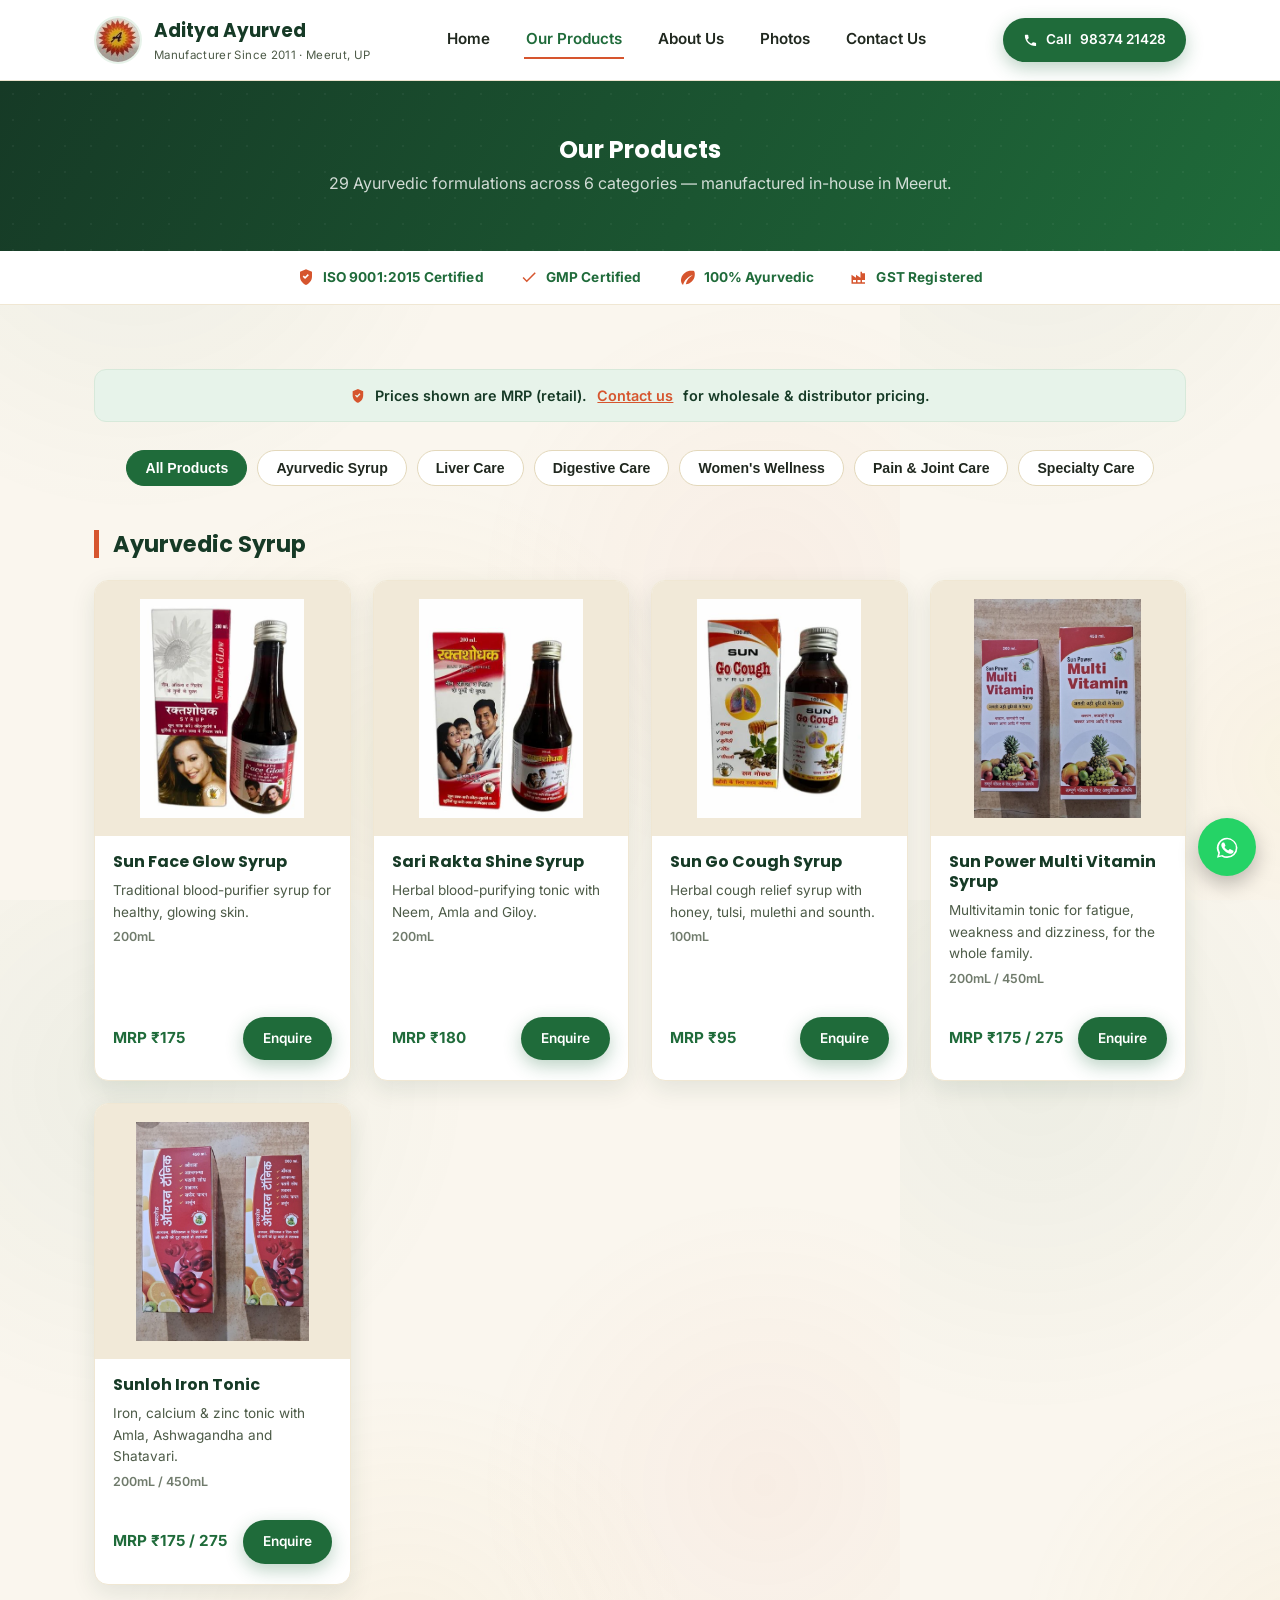
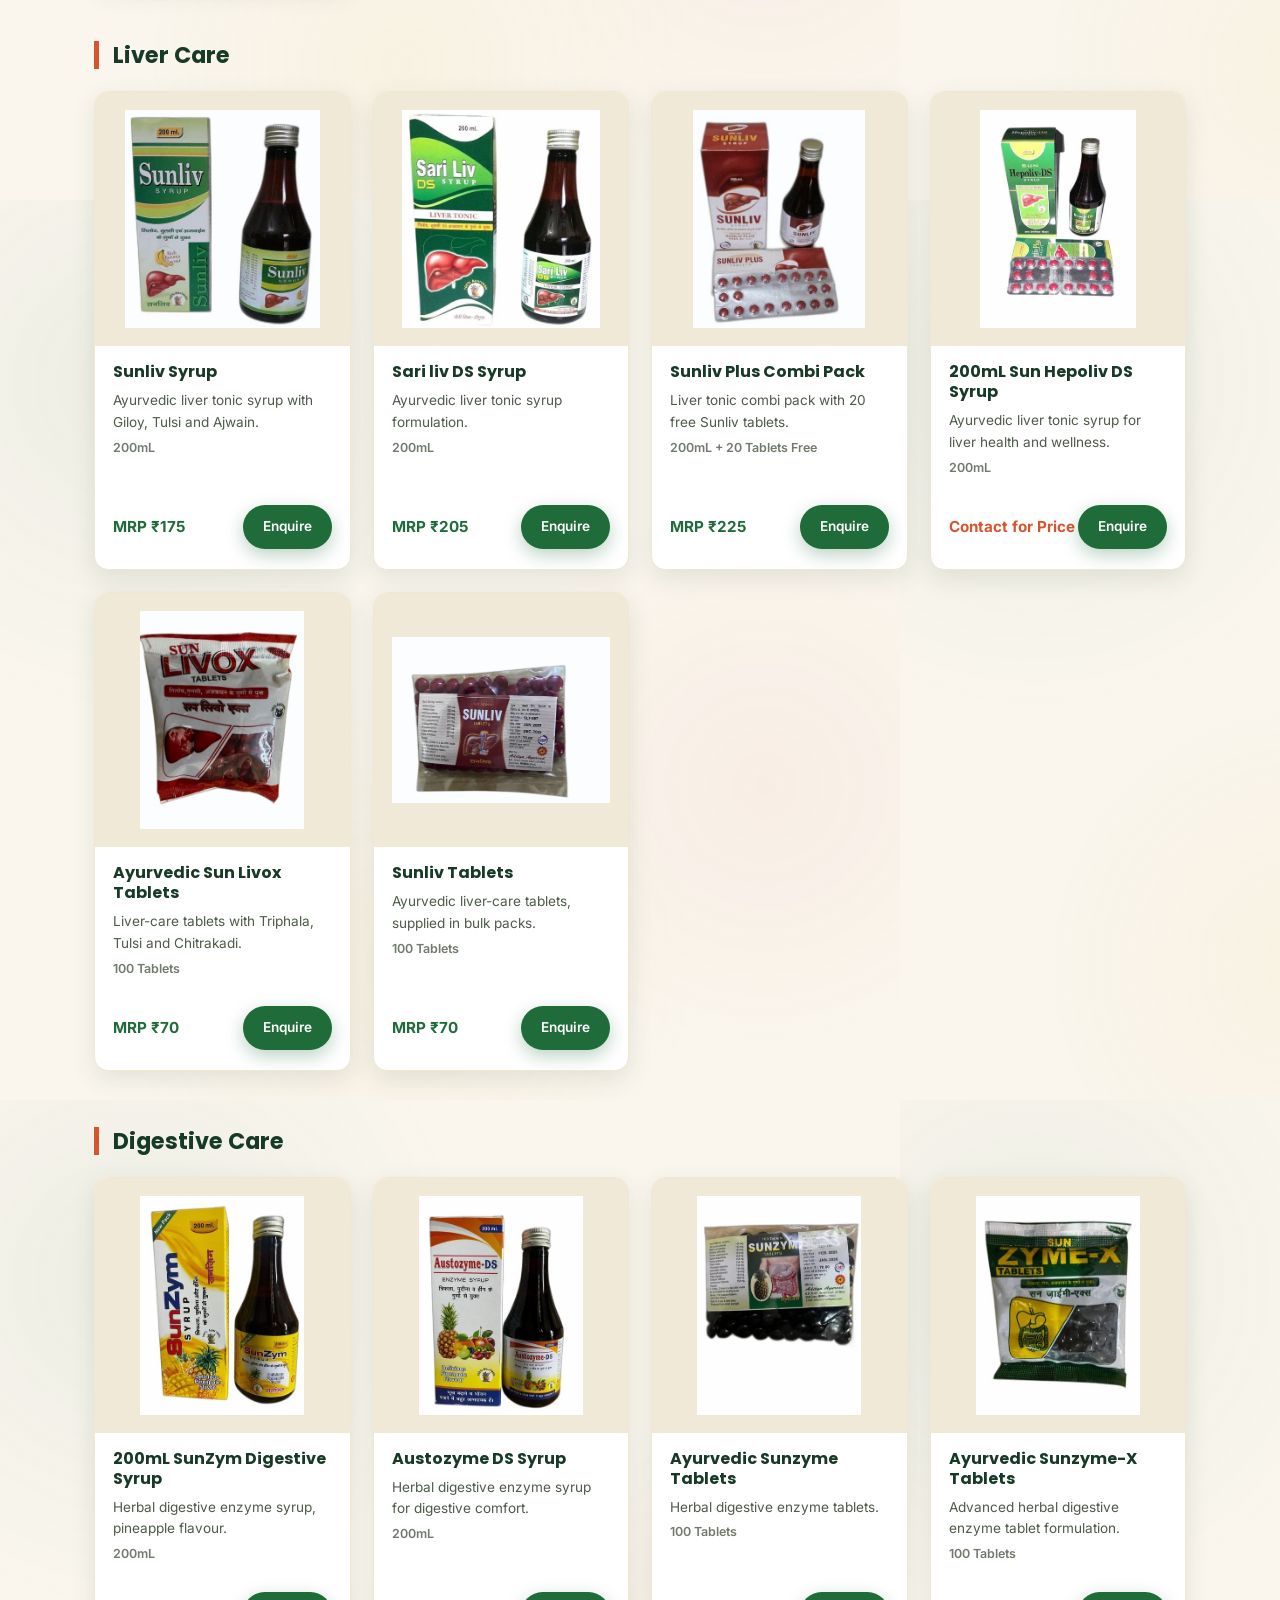
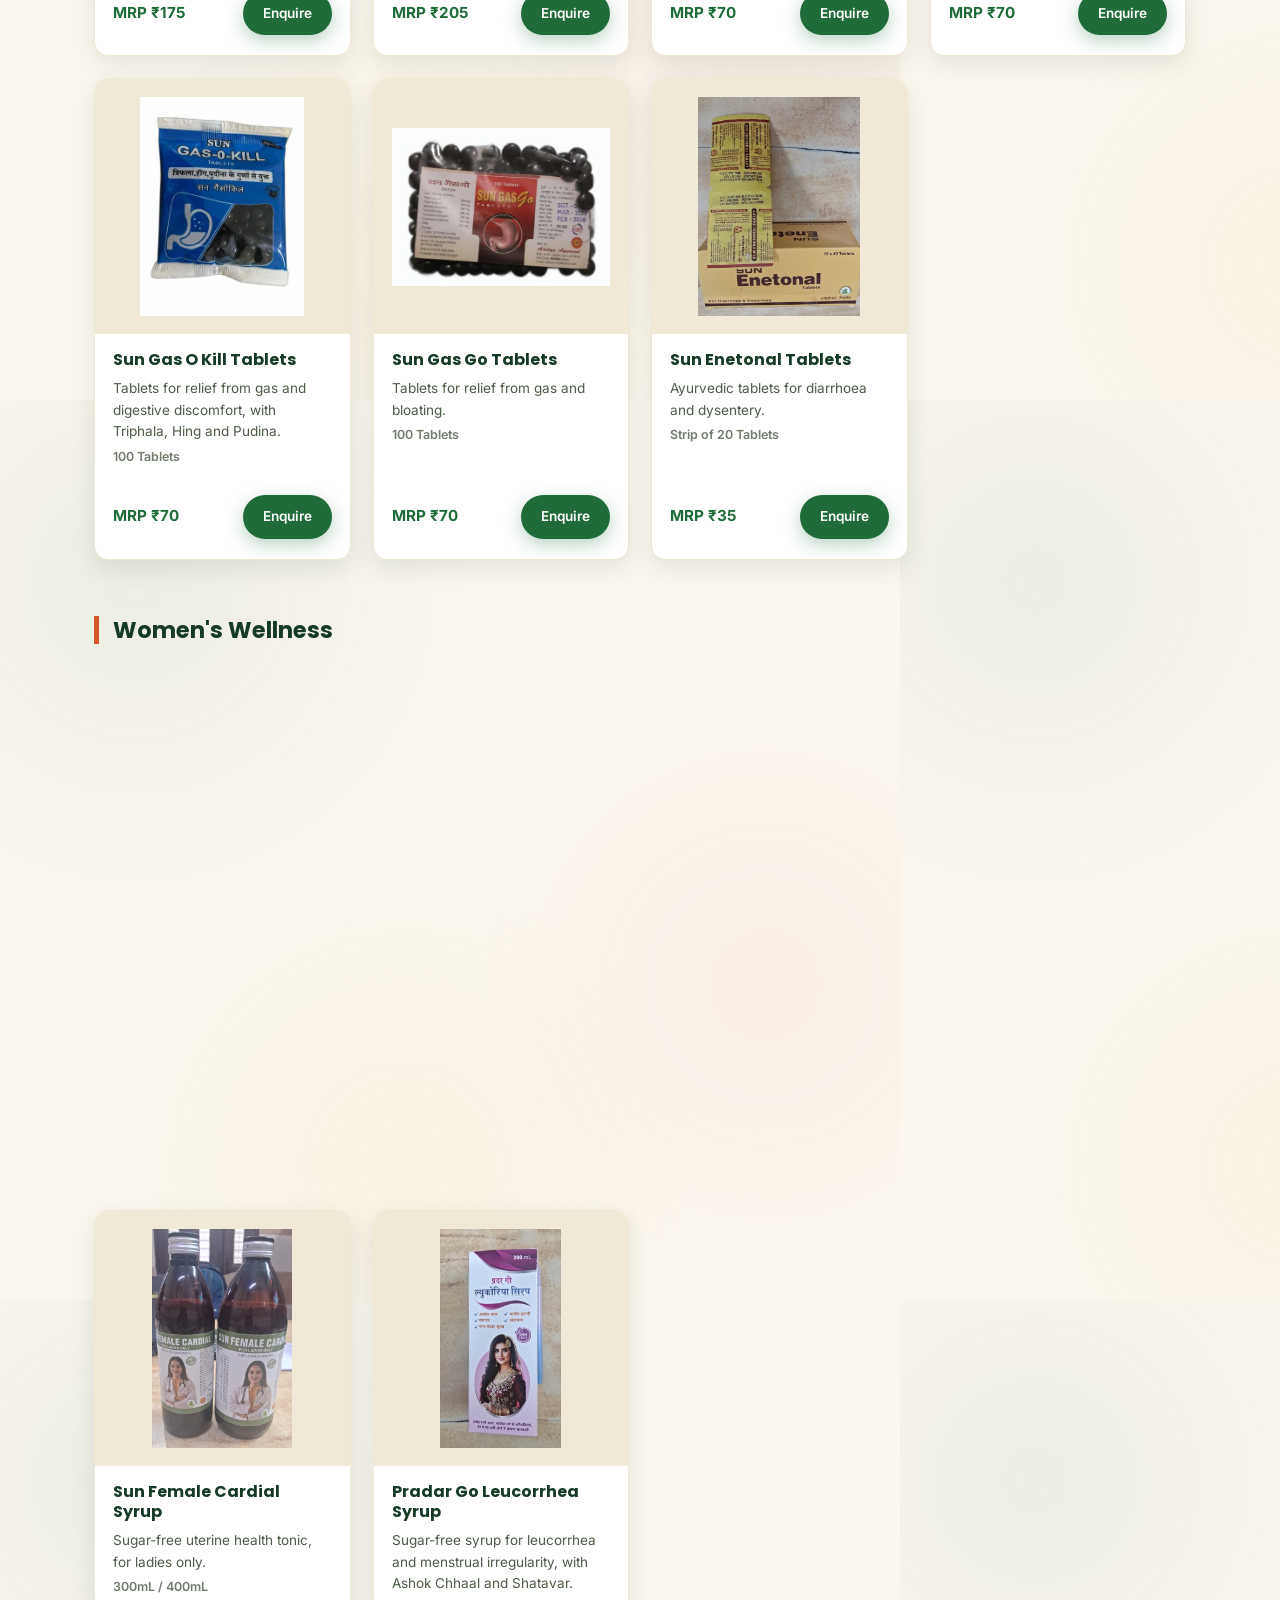
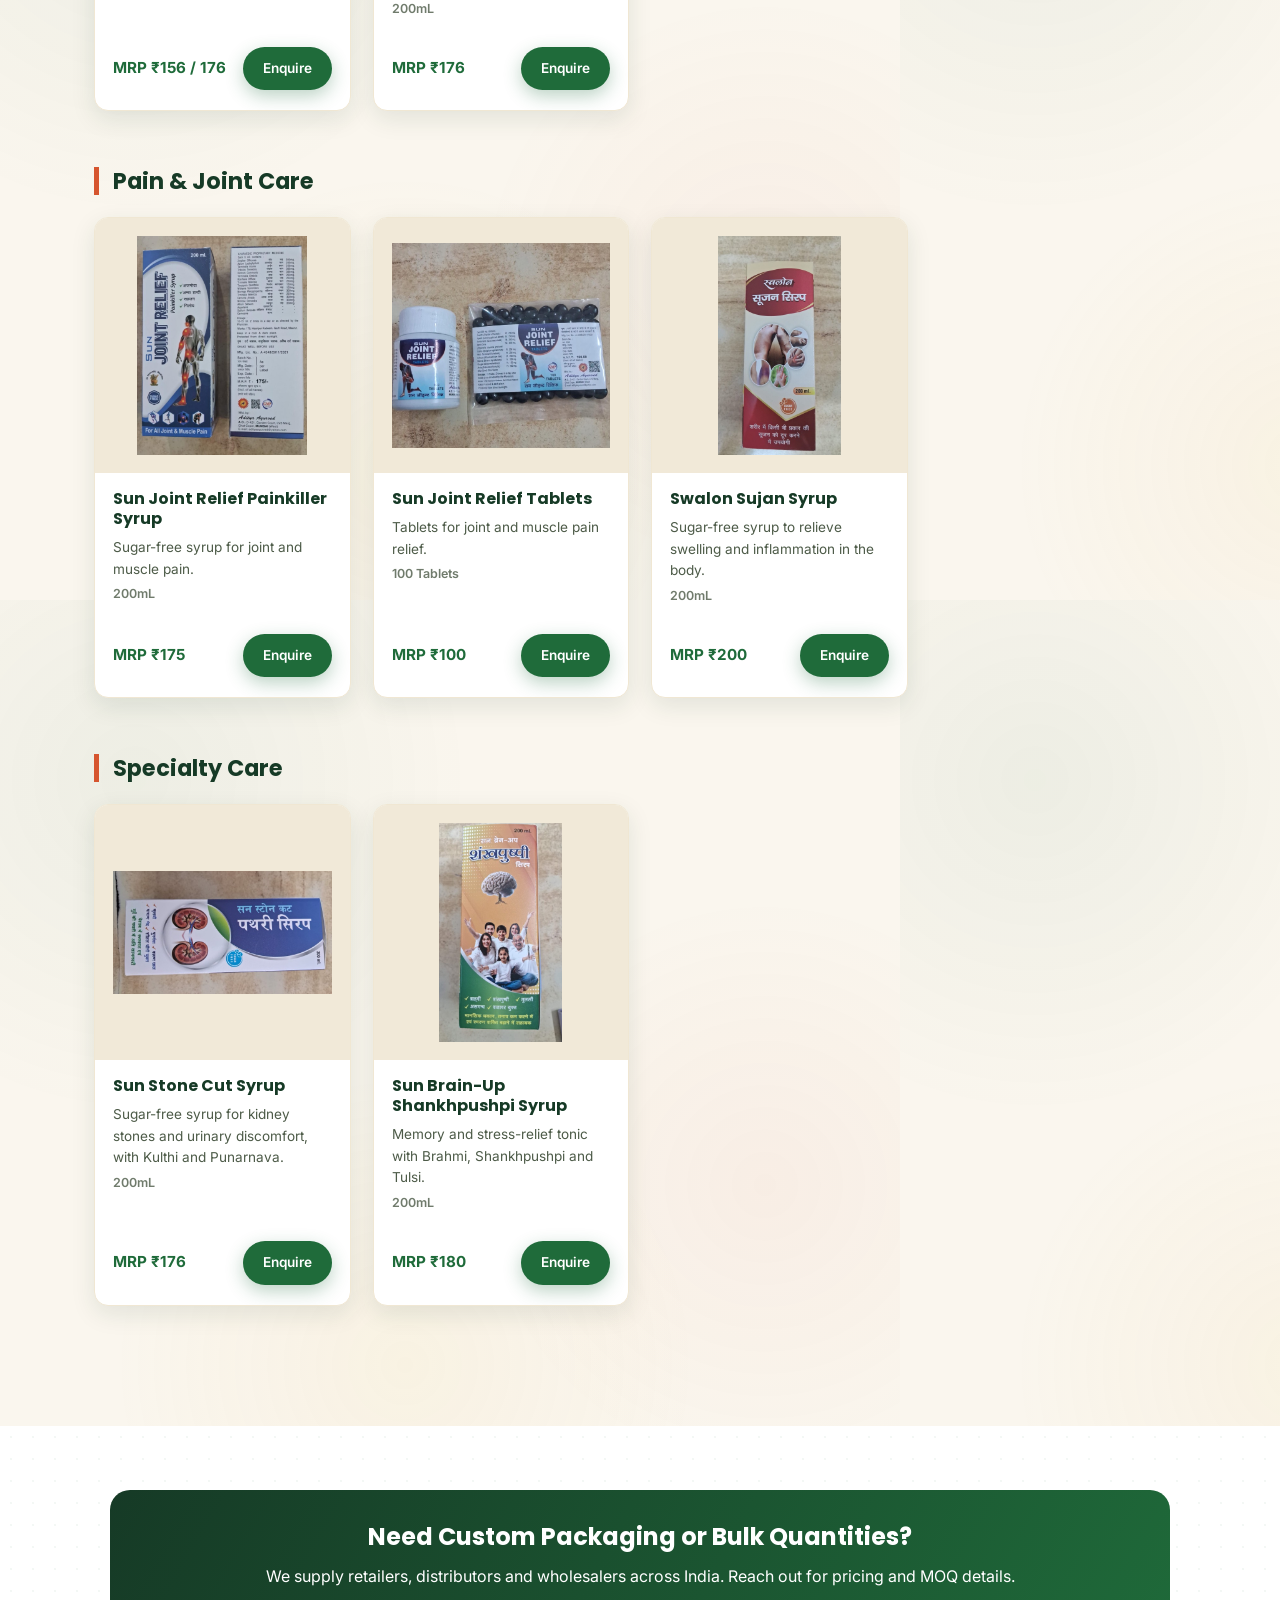
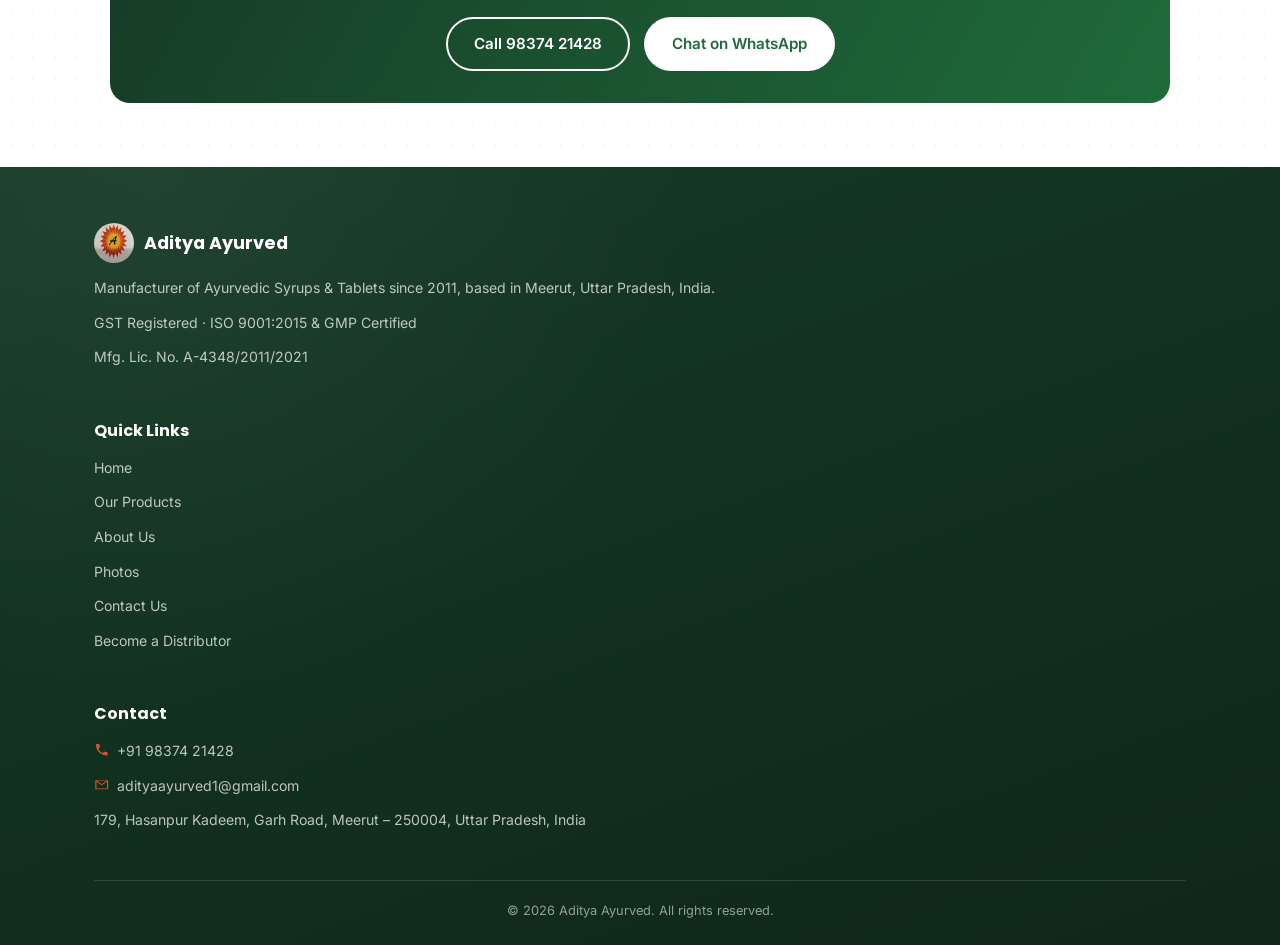
<file: products.html>
<!DOCTYPE html>
<html lang="en">
<head>
<meta charset="UTF-8" />
<meta name="viewport" content="width=device-width, initial-scale=1.0" />
<title>Our Products | Aditya Ayurved</title>
<meta name="description" content="Browse Aditya Ayurved's full range of 29 Ayurvedic syrups, tablets and tonics manufactured in Meerut, Uttar Pradesh." />
<link rel="icon" href="assets/images/products/logo.jpg" />
<link rel="preconnect" href="https://fonts.googleapis.com" />
<link href="https://fonts.googleapis.com/css2?family=Inter:wght@400;500;600;700&family=Poppins:wght@600;700&display=swap" rel="stylesheet" />
<link rel="stylesheet" href="assets/css/style.css" />
</head>
<body>

<svg style="display:none" aria-hidden="true">
  <symbol id="i-phone" viewBox="0 0 24 24"><path fill="currentColor" d="M6.62 10.79a15.05 15.05 0 0 0 6.59 6.59l2.2-2.2a1 1 0 0 1 1.01-.24c1.12.45 2.33.69 3.58.69a1 1 0 0 1 1 1V20a1 1 0 0 1-1 1C10.61 21 3 13.39 3 4a1 1 0 0 1 1-1h3.5a1 1 0 0 1 1 1c0 1.25.24 2.46.69 3.58a1 1 0 0 1-.24 1.01z"/></symbol>
  <symbol id="i-whatsapp" viewBox="0 0 24 24"><path fill="currentColor" d="M17.6 6.32A8.86 8.86 0 0 0 12.05 4a8.78 8.78 0 0 0-7.6 13.18L3.4 21l3.92-1.03a8.8 8.8 0 0 0 4.71 1.36 8.83 8.83 0 0 0 8.82-8.8 8.78 8.78 0 0 0-2.25-5.21zM12.05 19.9a7.3 7.3 0 0 1-3.73-1.02l-.27-.16-2.78.73.74-2.71-.18-.28a7.32 7.32 0 0 1 11.47-8.95 7.27 7.27 0 0 1 2.15 5.18 7.31 7.31 0 0 1-7.4 7.21zm4-5.46c-.22-.11-1.3-.64-1.5-.72-.2-.07-.35-.11-.5.11-.15.22-.57.72-.7.86-.13.15-.26.16-.48.05-.22-.11-.93-.34-1.77-1.09a6.6 6.6 0 0 1-1.22-1.51c-.13-.22-.01-.34.1-.46.11-.11.25-.29.37-.43.12-.15.16-.25.24-.42.08-.16.04-.3-.03-.42-.07-.11-.59-1.42-.81-1.94-.21-.5-.43-.43-.59-.44-.15-.01-.32-.01-.49-.01-.17 0-.45.06-.69.32-.24.26-.92.9-.92 2.2 0 1.3.94 2.55 1.07 2.73.13.18 1.83 2.79 4.43 3.8 2.6 1.01 2.6.67 3.07.63.47-.04 1.5-.61 1.71-1.2.21-.59.21-1.1.15-1.2-.06-.11-.22-.18-.45-.29z"/></symbol>
  <symbol id="i-mail" viewBox="0 0 24 24"><path fill="currentColor" d="M3 5h18a1 1 0 0 1 1 1v12a1 1 0 0 1-1 1H3a1 1 0 0 1-1-1V6a1 1 0 0 1 1-1zm17.2 2.2-7.69 5.13a1 1 0 0 1-1.02 0L3.8 7.2V18h16.4V7.2zM4.36 6l7.64 5.09L19.64 6z"/></symbol>
  <symbol id="i-pin" viewBox="0 0 24 24"><path fill="currentColor" d="M12 2a7 7 0 0 0-7 7c0 5.25 7 13 7 13s7-7.75 7-13a7 7 0 0 0-7-7zm0 9.5a2.5 2.5 0 1 1 0-5 2.5 2.5 0 0 1 0 5z"/></symbol>
  <symbol id="i-badge" viewBox="0 0 24 24"><path fill="currentColor" d="M12 1.5 20 5v6.2c0 5.6-3.9 9.4-8 11.3-4.1-1.9-8-5.7-8-11.3V5zm-1.27 13.1 5.1-5.1-1.42-1.42-3.68 3.68-1.68-1.68-1.42 1.42z"/></symbol>
  <symbol id="i-leaf" viewBox="0 0 24 24"><path fill="currentColor" d="M20.2 3.8c-7.4-1-13.6 2.6-15.8 9.4-1.2 3.6 0 7.2 2.3 9.6 1.6-6.3 5.4-10.7 13-13.6-5.1 3.1-8.2 7.3-9.3 12.6 6.4-.8 11-5.3 11.9-11.5.6-3.8-.5-6.5-2.1-6.5z"/></symbol>
  <symbol id="i-check" viewBox="0 0 24 24"><path fill="currentColor" d="M9 16.2 4.8 12l-1.4 1.4L9 19 21 7l-1.4-1.4z"/></symbol>
  <symbol id="i-flask" viewBox="0 0 24 24"><path fill="currentColor" d="M9 2v2h1v4.4L5.3 18A2 2 0 0 0 7.1 21h9.8a2 2 0 0 0 1.8-3l-4.7-9.6V4h1V2zm2 6.8V4h2v4.8a2 2 0 0 0 .2.9L14.7 13H9.3l1.5-3.3a2 2 0 0 0 .2-.9z"/></symbol>
  <symbol id="i-truck" viewBox="0 0 24 24"><path fill="currentColor" d="M3 4h11v9h1.2a2.5 2.5 0 0 1 4.6 0H21V9.5L18 6h-3V4h-1v9H3a1 1 0 0 1-1-1V5a1 1 0 0 1 1-1zm15 13.5a1 1 0 1 0 0-2 1 1 0 0 0 0 2zM6.5 17.5a1 1 0 1 0 0-2 1 1 0 0 0 0 2z"/></symbol>
  <symbol id="i-factory" viewBox="0 0 24 24"><path fill="currentColor" d="M2 21V9l6 4V9l6 4V5h2v2h4v14H2zm2-2h4v-3H4zm6 0h4v-3h-4zm6 0h4v-3h-4z"/></symbol>
  <symbol id="i-arrow" viewBox="0 0 24 24"><path fill="currentColor" d="M5 11h11.2l-4.6-4.6L13 5l7 7-7 7-1.4-1.4 4.6-4.6H5z"/></symbol>
</svg>

<header class="site-header">
  <div class="container">
    <a class="brand" href="index.html">
      <img src="assets/images/products/logo.jpg" alt="Aditya Ayurved logo" />
      <div class="brand-text">
        <div class="name">Aditya Ayurved</div>
        <div class="tagline">Manufacturer Since 2011 &middot; Meerut, UP</div>
      </div>
    </a>
    <nav class="main-nav">
      <a href="index.html">Home</a>
      <a href="products.html" class="active">Our Products</a>
      <a href="about.html">About Us</a>
      <a href="gallery.html">Photos</a>
      <a href="contact.html">Contact Us</a>
    </nav>
    <div class="header-cta">
      <a class="btn btn-green btn-sm" href="tel:+919837421428"><svg class="icon" width="16" height="16"><use href="#i-phone"/></svg><span class="label">Call</span><span class="phone-text"> 98374 21428</span></a>
      <button class="nav-toggle" aria-label="Toggle menu"><span></span><span></span><span></span></button>
    </div>
  </div>
</header>

<section class="page-hero">
  <div class="container">
    <h1>Our Products</h1>
    <p>29 Ayurvedic formulations across 6 categories &mdash; manufactured in-house in Meerut.</p>
  </div>
</section>

<section class="trust-strip">
  <div class="container trust-strip__row">
    <div class="trust-strip__item"><svg class="icon"><use href="#i-badge"/></svg>ISO 9001:2015 Certified</div>
    <div class="trust-strip__item"><svg class="icon"><use href="#i-check"/></svg>GMP Certified</div>
    <div class="trust-strip__item"><svg class="icon"><use href="#i-leaf"/></svg>100% Ayurvedic</div>
    <div class="trust-strip__item"><svg class="icon"><use href="#i-factory"/></svg>GST Registered</div>
  </div>
</section>

<section class="section">
  <div class="container">

    <div class="pricing-note reveal">
      <svg class="icon"><use href="#i-badge"/></svg>
      Prices shown are MRP (retail). <a href="contact.html">Contact us</a> for wholesale &amp; distributor pricing.
    </div>

    <div class="filter-pills">
      <button class="pill active" data-filter="all">All Products</button><button class="pill" data-filter="ayurvedic-syrup">Ayurvedic Syrup</button><button class="pill" data-filter="liver-care">Liver Care</button><button class="pill" data-filter="digestive-care">Digestive Care</button><button class="pill" data-filter="womens-wellness">Women's Wellness</button><button class="pill" data-filter="pain-joint-care">Pain &amp; Joint Care</button><button class="pill" data-filter="specialty-care">Specialty Care</button>
    </div>

    <div class="product-category-block" data-category="ayurvedic-syrup" id="ayurvedic-syrup">
      <h2>Ayurvedic Syrup</h2>
      <div class="product-grid">
        <div class="product-card reveal">
          <div class="thumb"><img src="assets/images/products/sun-face-glow-syrup.jpg" alt="Sun Face Glow Syrup" loading="lazy" /></div>
          <div class="body">
            <h4>Sun Face Glow Syrup</h4>
            <p class="desc">Traditional blood-purifier syrup for healthy, glowing skin. <span class="pack-size">200mL</span></p>
            <div class="price-row">
              <span class="price-tag">MRP &#8377;175</span>
              <a class="btn btn-sm btn-green" href="https://wa.me/919837421428?text=Hello%2C%20I%27m%20interested%20in%20Sun%20Face%20Glow%20Syrup." target="_blank" rel="noopener">Enquire</a>
            </div>
          </div>
        </div>
        <div class="product-card reveal">
          <div class="thumb"><img src="assets/images/products/sari-rakta-shine-syrup.jpg" alt="Sari Rakta Shine Syrup" loading="lazy" /></div>
          <div class="body">
            <h4>Sari Rakta Shine Syrup</h4>
            <p class="desc">Herbal blood-purifying tonic with Neem, Amla and Giloy. <span class="pack-size">200mL</span></p>
            <div class="price-row">
              <span class="price-tag">MRP &#8377;180</span>
              <a class="btn btn-sm btn-green" href="https://wa.me/919837421428?text=Hello%2C%20I%27m%20interested%20in%20Sari%20Rakta%20Shine%20Syrup." target="_blank" rel="noopener">Enquire</a>
            </div>
          </div>
        </div>
        <div class="product-card reveal">
          <div class="thumb"><img src="assets/images/products/sun-go-cough-syrup.jpg" alt="Sun Go Cough Syrup" loading="lazy" /></div>
          <div class="body">
            <h4>Sun Go Cough Syrup</h4>
            <p class="desc">Herbal cough relief syrup with honey, tulsi, mulethi and sounth. <span class="pack-size">100mL</span></p>
            <div class="price-row">
              <span class="price-tag">MRP &#8377;95</span>
              <a class="btn btn-sm btn-green" href="https://wa.me/919837421428?text=Hello%2C%20I%27m%20interested%20in%20Sun%20Go%20Cough%20Syrup." target="_blank" rel="noopener">Enquire</a>
            </div>
          </div>
        </div>
        <div class="product-card reveal">
          <div class="thumb"><img src="assets/images/products/sun-power-multivitamin-syrup.jpg" alt="Sun Power Multi Vitamin Syrup" loading="lazy" /></div>
          <div class="body">
            <h4>Sun Power Multi Vitamin Syrup</h4>
            <p class="desc">Multivitamin tonic for fatigue, weakness and dizziness, for the whole family. <span class="pack-size">200mL / 450mL</span></p>
            <div class="price-row">
              <span class="price-tag">MRP &#8377;175 / 275</span>
              <a class="btn btn-sm btn-green" href="https://wa.me/919837421428?text=Hello%2C%20I%27m%20interested%20in%20Sun%20Power%20Multi%20Vitamin%20Syrup." target="_blank" rel="noopener">Enquire</a>
            </div>
          </div>
        </div>
        <div class="product-card reveal">
          <div class="thumb"><img src="assets/images/products/sunloh-iron-tonic.jpg" alt="Sunloh Iron Tonic" loading="lazy" /></div>
          <div class="body">
            <h4>Sunloh Iron Tonic</h4>
            <p class="desc">Iron, calcium &amp; zinc tonic with Amla, Ashwagandha and Shatavari. <span class="pack-size">200mL / 450mL</span></p>
            <div class="price-row">
              <span class="price-tag">MRP &#8377;175 / 275</span>
              <a class="btn btn-sm btn-green" href="https://wa.me/919837421428?text=Hello%2C%20I%27m%20interested%20in%20Sunloh%20Iron%20Tonic." target="_blank" rel="noopener">Enquire</a>
            </div>
          </div>
        </div>
      </div>
    </div>

    <div class="product-category-block" data-category="liver-care" id="liver-care">
      <h2>Liver Care</h2>
      <div class="product-grid">
        <div class="product-card reveal">
          <div class="thumb"><img src="assets/images/products/sunliv-syrup.jpg" alt="Sunliv Syrup" loading="lazy" /></div>
          <div class="body">
            <h4>Sunliv Syrup</h4>
            <p class="desc">Ayurvedic liver tonic syrup with Giloy, Tulsi and Ajwain. <span class="pack-size">200mL</span></p>
            <div class="price-row">
              <span class="price-tag">MRP &#8377;175</span>
              <a class="btn btn-sm btn-green" href="https://wa.me/919837421428?text=Hello%2C%20I%27m%20interested%20in%20Sunliv%20Syrup." target="_blank" rel="noopener">Enquire</a>
            </div>
          </div>
        </div>
        <div class="product-card reveal">
          <div class="thumb"><img src="assets/images/products/sari-liv-ds-syrup.jpg" alt="Sari liv DS Syrup" loading="lazy" /></div>
          <div class="body">
            <h4>Sari liv DS Syrup</h4>
            <p class="desc">Ayurvedic liver tonic syrup formulation. <span class="pack-size">200mL</span></p>
            <div class="price-row">
              <span class="price-tag">MRP &#8377;205</span>
              <a class="btn btn-sm btn-green" href="https://wa.me/919837421428?text=Hello%2C%20I%27m%20interested%20in%20Sari%20liv%20DS%20Syrup." target="_blank" rel="noopener">Enquire</a>
            </div>
          </div>
        </div>
        <div class="product-card reveal">
          <div class="thumb"><img src="assets/images/products/sunliv-combi-syrup.jpg" alt="Sunliv Plus Combi Pack" loading="lazy" /></div>
          <div class="body">
            <h4>Sunliv Plus Combi Pack</h4>
            <p class="desc">Liver tonic combi pack with 20 free Sunliv tablets. <span class="pack-size">200mL + 20 Tablets Free</span></p>
            <div class="price-row">
              <span class="price-tag">MRP &#8377;225</span>
              <a class="btn btn-sm btn-green" href="https://wa.me/919837421428?text=Hello%2C%20I%27m%20interested%20in%20Sunliv%20Plus%20Combi%20Pack." target="_blank" rel="noopener">Enquire</a>
            </div>
          </div>
        </div>
        <div class="product-card reveal">
          <div class="thumb"><img src="assets/images/products/sun-hepoliv-ds-syrup.jpg" alt="200mL Sun Hepoliv DS Syrup" loading="lazy" /></div>
          <div class="body">
            <h4>200mL Sun Hepoliv DS Syrup</h4>
            <p class="desc">Ayurvedic liver tonic syrup for liver health and wellness. <span class="pack-size">200mL</span></p>
            <div class="price-row">
              <span class="price-tag ask">Contact for Price</span>
              <a class="btn btn-sm btn-green" href="https://wa.me/919837421428?text=Hello%2C%20I%27m%20interested%20in%20200mL%20Sun%20Hepoliv%20DS%20Syrup." target="_blank" rel="noopener">Enquire</a>
            </div>
          </div>
        </div>
        <div class="product-card reveal">
          <div class="thumb"><img src="assets/images/products/sun-livox-tablets.jpg" alt="Ayurvedic Sun Livox Tablets" loading="lazy" /></div>
          <div class="body">
            <h4>Ayurvedic Sun Livox Tablets</h4>
            <p class="desc">Liver-care tablets with Triphala, Tulsi and Chitrakadi. <span class="pack-size">100 Tablets</span></p>
            <div class="price-row">
              <span class="price-tag">MRP &#8377;70</span>
              <a class="btn btn-sm btn-green" href="https://wa.me/919837421428?text=Hello%2C%20I%27m%20interested%20in%20Ayurvedic%20Sun%20Livox%20Tablets." target="_blank" rel="noopener">Enquire</a>
            </div>
          </div>
        </div>
        <div class="product-card reveal">
          <div class="thumb"><img src="assets/images/products/sunliv-tablets.jpg" alt="Sunliv Tablets" loading="lazy" /></div>
          <div class="body">
            <h4>Sunliv Tablets</h4>
            <p class="desc">Ayurvedic liver-care tablets, supplied in bulk packs. <span class="pack-size">100 Tablets</span></p>
            <div class="price-row">
              <span class="price-tag">MRP &#8377;70</span>
              <a class="btn btn-sm btn-green" href="https://wa.me/919837421428?text=Hello%2C%20I%27m%20interested%20in%20Sunliv%20Tablets." target="_blank" rel="noopener">Enquire</a>
            </div>
          </div>
        </div>
      </div>
    </div>

    <div class="product-category-block" data-category="digestive-care" id="digestive-care">
      <h2>Digestive Care</h2>
      <div class="product-grid">
        <div class="product-card reveal">
          <div class="thumb"><img src="assets/images/products/sunzym-digestive-syrup.jpg" alt="200mL SunZym Digestive Syrup" loading="lazy" /></div>
          <div class="body">
            <h4>200mL SunZym Digestive Syrup</h4>
            <p class="desc">Herbal digestive enzyme syrup, pineapple flavour. <span class="pack-size">200mL</span></p>
            <div class="price-row">
              <span class="price-tag">MRP &#8377;175</span>
              <a class="btn btn-sm btn-green" href="https://wa.me/919837421428?text=Hello%2C%20I%27m%20interested%20in%20200mL%20SunZym%20Digestive%20Syrup." target="_blank" rel="noopener">Enquire</a>
            </div>
          </div>
        </div>
        <div class="product-card reveal">
          <div class="thumb"><img src="assets/images/products/austozyme-ds-syrup.jpg" alt="Austozyme DS Syrup" loading="lazy" /></div>
          <div class="body">
            <h4>Austozyme DS Syrup</h4>
            <p class="desc">Herbal digestive enzyme syrup for digestive comfort. <span class="pack-size">200mL</span></p>
            <div class="price-row">
              <span class="price-tag">MRP &#8377;205</span>
              <a class="btn btn-sm btn-green" href="https://wa.me/919837421428?text=Hello%2C%20I%27m%20interested%20in%20Austozyme%20DS%20Syrup." target="_blank" rel="noopener">Enquire</a>
            </div>
          </div>
        </div>
        <div class="product-card reveal">
          <div class="thumb"><img src="assets/images/products/ayurvedic-sunzyme-tablets.jpg" alt="Ayurvedic Sunzyme Tablets" loading="lazy" /></div>
          <div class="body">
            <h4>Ayurvedic Sunzyme Tablets</h4>
            <p class="desc">Herbal digestive enzyme tablets. <span class="pack-size">100 Tablets</span></p>
            <div class="price-row">
              <span class="price-tag">MRP &#8377;70</span>
              <a class="btn btn-sm btn-green" href="https://wa.me/919837421428?text=Hello%2C%20I%27m%20interested%20in%20Ayurvedic%20Sunzyme%20Tablets." target="_blank" rel="noopener">Enquire</a>
            </div>
          </div>
        </div>
        <div class="product-card reveal">
          <div class="thumb"><img src="assets/images/products/sunzyme-x-tablets.jpg" alt="Ayurvedic Sunzyme-X Tablets" loading="lazy" /></div>
          <div class="body">
            <h4>Ayurvedic Sunzyme-X Tablets</h4>
            <p class="desc">Advanced herbal digestive enzyme tablet formulation. <span class="pack-size">100 Tablets</span></p>
            <div class="price-row">
              <span class="price-tag">MRP &#8377;70</span>
              <a class="btn btn-sm btn-green" href="https://wa.me/919837421428?text=Hello%2C%20I%27m%20interested%20in%20Ayurvedic%20Sunzyme-X%20Tablets." target="_blank" rel="noopener">Enquire</a>
            </div>
          </div>
        </div>
        <div class="product-card reveal">
          <div class="thumb"><img src="assets/images/products/sun-gas-o-kill-tablets.jpg" alt="Sun Gas O Kill Tablets" loading="lazy" /></div>
          <div class="body">
            <h4>Sun Gas O Kill Tablets</h4>
            <p class="desc">Tablets for relief from gas and digestive discomfort, with Triphala, Hing and Pudina. <span class="pack-size">100 Tablets</span></p>
            <div class="price-row">
              <span class="price-tag">MRP &#8377;70</span>
              <a class="btn btn-sm btn-green" href="https://wa.me/919837421428?text=Hello%2C%20I%27m%20interested%20in%20Sun%20Gas%20O%20Kill%20Tablets." target="_blank" rel="noopener">Enquire</a>
            </div>
          </div>
        </div>
        <div class="product-card reveal">
          <div class="thumb"><img src="assets/images/products/sun-gas-go-tablets.jpg" alt="Sun Gas Go Tablets" loading="lazy" /></div>
          <div class="body">
            <h4>Sun Gas Go Tablets</h4>
            <p class="desc">Tablets for relief from gas and bloating. <span class="pack-size">100 Tablets</span></p>
            <div class="price-row">
              <span class="price-tag">MRP &#8377;70</span>
              <a class="btn btn-sm btn-green" href="https://wa.me/919837421428?text=Hello%2C%20I%27m%20interested%20in%20Sun%20Gas%20Go%20Tablets." target="_blank" rel="noopener">Enquire</a>
            </div>
          </div>
        </div>
        <div class="product-card reveal">
          <div class="thumb"><img src="assets/images/products/sun-enetonal-tablets.jpg" alt="Sun Enetonal Tablets" loading="lazy" /></div>
          <div class="body">
            <h4>Sun Enetonal Tablets</h4>
            <p class="desc">Ayurvedic tablets for diarrhoea and dysentery. <span class="pack-size">Strip of 20 Tablets</span></p>
            <div class="price-row">
              <span class="price-tag">MRP &#8377;35</span>
              <a class="btn btn-sm btn-green" href="https://wa.me/919837421428?text=Hello%2C%20I%27m%20interested%20in%20Sun%20Enetonal%20Tablets." target="_blank" rel="noopener">Enquire</a>
            </div>
          </div>
        </div>
      </div>
    </div>

    <div class="product-category-block" data-category="womens-wellness" id="womens-wellness">
      <h2>Women's Wellness</h2>
      <div class="product-grid">
        <div class="product-card reveal">
          <div class="thumb"><img src="assets/images/products/sari-nari-khushi-syrup.jpg" alt="Sari Nari Khushi Uterine Syrup" loading="lazy" /></div>
          <div class="body">
            <h4>Sari Nari Khushi Uterine Syrup</h4>
            <p class="desc">Ayurvedic uterine wellness syrup formulated for women's health. <span class="pack-size">200mL</span></p>
            <div class="price-row">
              <span class="price-tag">MRP &#8377;175</span>
              <a class="btn btn-sm btn-green" href="https://wa.me/919837421428?text=Hello%2C%20I%27m%20interested%20in%20Sari%20Nari%20Khushi%20Uterine%20Syrup." target="_blank" rel="noopener">Enquire</a>
            </div>
          </div>
        </div>
        <div class="product-card reveal">
          <div class="thumb"><img src="assets/images/products/sun-nari-kalp-uterine-tonic.jpg" alt="Sun Nari Kalp Uterine Tonic" loading="lazy" /></div>
          <div class="body">
            <h4>Sun Nari Kalp Uterine Tonic</h4>
            <p class="desc">Uterine tonic with Ashok, Arjun and Asgandh. <span class="pack-size">200mL</span></p>
            <div class="price-row">
              <span class="price-tag">MRP &#8377;225</span>
              <a class="btn btn-sm btn-green" href="https://wa.me/919837421428?text=Hello%2C%20I%27m%20interested%20in%20Sun%20Nari%20Kalp%20Uterine%20Tonic." target="_blank" rel="noopener">Enquire</a>
            </div>
          </div>
        </div>
        <div class="product-card reveal">
          <div class="thumb"><img src="assets/images/products/sun-rani-ratan-ds.jpg" alt="Sun Rani Ratan D.S. Uterine Tonic" loading="lazy" /></div>
          <div class="body">
            <h4>Sun Rani Ratan D.S. Uterine Tonic</h4>
            <p class="desc">Uterine tonic with Ashok, Arjun, Nilofer, Pathani Lodhra and Shatavari &mdash; includes free Sun Nari Sudha tablets. <span class="pack-size">200mL / 450mL</span></p>
            <div class="price-row">
              <span class="price-tag">MRP &#8377;225 / 325</span>
              <a class="btn btn-sm btn-green" href="https://wa.me/919837421428?text=Hello%2C%20I%27m%20interested%20in%20Sun%20Rani%20Ratan%20D.S.%20Uterine%20Tonic." target="_blank" rel="noopener">Enquire</a>
            </div>
          </div>
        </div>
        <div class="product-card reveal">
          <div class="thumb"><img src="assets/images/products/sun-ashoka-fem-syrup.jpg" alt="Sun Ashoka Fem Syrup" loading="lazy" /></div>
          <div class="body">
            <h4>Sun Ashoka Fem Syrup</h4>
            <p class="desc">Sugar-free uterine health tonic, for ladies only. <span class="pack-size">300mL</span></p>
            <div class="price-row">
              <span class="price-tag">MRP &#8377;156</span>
              <a class="btn btn-sm btn-green" href="https://wa.me/919837421428?text=Hello%2C%20I%27m%20interested%20in%20Sun%20Ashoka%20Fem%20Syrup." target="_blank" rel="noopener">Enquire</a>
            </div>
          </div>
        </div>
        <div class="product-card reveal">
          <div class="thumb"><img src="assets/images/products/sun-female-cardial-syrup.jpg" alt="Sun Female Cardial Syrup" loading="lazy" /></div>
          <div class="body">
            <h4>Sun Female Cardial Syrup</h4>
            <p class="desc">Sugar-free uterine health tonic, for ladies only. <span class="pack-size">300mL / 400mL</span></p>
            <div class="price-row">
              <span class="price-tag">MRP &#8377;156 / 176</span>
              <a class="btn btn-sm btn-green" href="https://wa.me/919837421428?text=Hello%2C%20I%27m%20interested%20in%20Sun%20Female%20Cardial%20Syrup." target="_blank" rel="noopener">Enquire</a>
            </div>
          </div>
        </div>
        <div class="product-card reveal">
          <div class="thumb"><img src="assets/images/products/pradar-go-leucorrhea-syrup.jpg" alt="Pradar Go Leucorrhea Syrup" loading="lazy" /></div>
          <div class="body">
            <h4>Pradar Go Leucorrhea Syrup</h4>
            <p class="desc">Sugar-free syrup for leucorrhea and menstrual irregularity, with Ashok Chhaal and Shatavar. <span class="pack-size">200mL</span></p>
            <div class="price-row">
              <span class="price-tag">MRP &#8377;176</span>
              <a class="btn btn-sm btn-green" href="https://wa.me/919837421428?text=Hello%2C%20I%27m%20interested%20in%20Pradar%20Go%20Leucorrhea%20Syrup." target="_blank" rel="noopener">Enquire</a>
            </div>
          </div>
        </div>
      </div>
    </div>

    <div class="product-category-block" data-category="pain-joint-care" id="pain-joint-care">
      <h2>Pain &amp; Joint Care</h2>
      <div class="product-grid">
        <div class="product-card reveal">
          <div class="thumb"><img src="assets/images/products/sun-joint-relief-syrup.jpg" alt="Sun Joint Relief Painkiller Syrup" loading="lazy" /></div>
          <div class="body">
            <h4>Sun Joint Relief Painkiller Syrup</h4>
            <p class="desc">Sugar-free syrup for joint and muscle pain. <span class="pack-size">200mL</span></p>
            <div class="price-row">
              <span class="price-tag">MRP &#8377;175</span>
              <a class="btn btn-sm btn-green" href="https://wa.me/919837421428?text=Hello%2C%20I%27m%20interested%20in%20Sun%20Joint%20Relief%20Painkiller%20Syrup." target="_blank" rel="noopener">Enquire</a>
            </div>
          </div>
        </div>
        <div class="product-card reveal">
          <div class="thumb"><img src="assets/images/products/sun-joint-relief-tablets.jpg" alt="Sun Joint Relief Tablets" loading="lazy" /></div>
          <div class="body">
            <h4>Sun Joint Relief Tablets</h4>
            <p class="desc">Tablets for joint and muscle pain relief. <span class="pack-size">100 Tablets</span></p>
            <div class="price-row">
              <span class="price-tag">MRP &#8377;100</span>
              <a class="btn btn-sm btn-green" href="https://wa.me/919837421428?text=Hello%2C%20I%27m%20interested%20in%20Sun%20Joint%20Relief%20Tablets." target="_blank" rel="noopener">Enquire</a>
            </div>
          </div>
        </div>
        <div class="product-card reveal">
          <div class="thumb"><img src="assets/images/products/swalon-sujan-syrup.jpg" alt="Swalon Sujan Syrup" loading="lazy" /></div>
          <div class="body">
            <h4>Swalon Sujan Syrup</h4>
            <p class="desc">Sugar-free syrup to relieve swelling and inflammation in the body. <span class="pack-size">200mL</span></p>
            <div class="price-row">
              <span class="price-tag">MRP &#8377;200</span>
              <a class="btn btn-sm btn-green" href="https://wa.me/919837421428?text=Hello%2C%20I%27m%20interested%20in%20Swalon%20Sujan%20Syrup." target="_blank" rel="noopener">Enquire</a>
            </div>
          </div>
        </div>
      </div>
    </div>

    <div class="product-category-block" data-category="specialty-care" id="specialty-care">
      <h2>Specialty Care</h2>
      <div class="product-grid">
        <div class="product-card reveal">
          <div class="thumb"><img src="assets/images/products/sun-stone-cut-syrup.jpg" alt="Sun Stone Cut Syrup" loading="lazy" /></div>
          <div class="body">
            <h4>Sun Stone Cut Syrup</h4>
            <p class="desc">Sugar-free syrup for kidney stones and urinary discomfort, with Kulthi and Punarnava. <span class="pack-size">200mL</span></p>
            <div class="price-row">
              <span class="price-tag">MRP &#8377;176</span>
              <a class="btn btn-sm btn-green" href="https://wa.me/919837421428?text=Hello%2C%20I%27m%20interested%20in%20Sun%20Stone%20Cut%20Syrup." target="_blank" rel="noopener">Enquire</a>
            </div>
          </div>
        </div>
        <div class="product-card reveal">
          <div class="thumb"><img src="assets/images/products/sun-brain-up-syrup.jpg" alt="Sun Brain-Up Shankhpushpi Syrup" loading="lazy" /></div>
          <div class="body">
            <h4>Sun Brain-Up Shankhpushpi Syrup</h4>
            <p class="desc">Memory and stress-relief tonic with Brahmi, Shankhpushpi and Tulsi. <span class="pack-size">200mL</span></p>
            <div class="price-row">
              <span class="price-tag">MRP &#8377;180</span>
              <a class="btn btn-sm btn-green" href="https://wa.me/919837421428?text=Hello%2C%20I%27m%20interested%20in%20Sun%20Brain-Up%20Shankhpushpi%20Syrup." target="_blank" rel="noopener">Enquire</a>
            </div>
          </div>
        </div>
      </div>
    </div>

  </div>
</section>

<section class="section section-alt">
  <div class="container">
    <div class="cta-banner" style="background:linear-gradient(120deg, var(--green-900), var(--green-700));">
      <h2>Need Custom Packaging or Bulk Quantities?</h2>
      <p>We supply retailers, distributors and wholesalers across India. Reach out for pricing and MOQ details.</p>
      <div class="hero-actions">
        <a href="tel:+919837421428" class="btn btn-outline">Call 98374 21428</a>
        <a href="https://wa.me/919837421428" class="btn" style="background:#fff;color:var(--green-700);" target="_blank" rel="noopener">Chat on WhatsApp</a>
      </div>
    </div>
  </div>
</section>

<footer class="site-footer">
  <div class="container">
    <div class="footer-grid">
      <div>
        <div class="footer-brand">
          <img src="assets/images/products/logo.jpg" alt="Aditya Ayurved logo" />
          <span>Aditya Ayurved</span>
        </div>
        <p>Manufacturer of Ayurvedic Syrups &amp; Tablets since 2011, based in Meerut, Uttar Pradesh, India.</p>
        <p>GST Registered &middot; ISO 9001:2015 &amp; GMP Certified</p>
        <p>Mfg. Lic. No. A-4348/2011/2021</p>
      </div>
      <div>
        <h4>Quick Links</h4>
        <a href="index.html">Home</a>
        <a href="products.html">Our Products</a>
        <a href="about.html">About Us</a>
        <a href="gallery.html">Photos</a>
        <a href="contact.html">Contact Us</a>
        <a href="about.html#distributor">Become a Distributor</a>
      </div>
      <div>
        <h4>Contact</h4>
        <a href="tel:+919837421428"><svg class="icon" width="14" height="14"><use href="#i-phone"/></svg><span>+91 98374 21428</span></a>
        <a href="mailto:adityaayurved1@gmail.com"><svg class="icon" width="14" height="14"><use href="#i-mail"/></svg><span>adityaayurved1@gmail.com</span></a>
        <p>179, Hasanpur Kadeem, Garh Road, Meerut – 250004, Uttar Pradesh, India</p>
      </div>
    </div>
    <div class="footer-bottom">&copy; <span id="year"></span> Aditya Ayurved. All rights reserved.</div>
  </div>
</footer>

<a class="float-whatsapp" href="https://wa.me/919837421428" target="_blank" rel="noopener" aria-label="Chat on WhatsApp"><svg class="icon" width="28" height="28"><use href="#i-whatsapp"/></svg></a>

<script src="assets/js/main.js"></script>
<script>document.getElementById("year").textContent = new Date().getFullYear();</script>
</body>
</html>
</file>
<file: assets/css/style.css>
:root {
  --green-900: #163a26;
  --green-700: #1f6b3a;
  --green-600: #2d8049;
  --green-100: #e7f3ea;
  --orange-600: #d6552e;
  --orange-700: #b8431f;
  --cream: #faf6ee;
  --cream-dark: #f1e9d8;
  --ink: #20281f;
  --ink-soft: #4d5b48;
  --white: #ffffff;
  --gold: #e8b94a;
  --radius: 14px;
  --shadow: 0 8px 24px rgba(22, 58, 38, 0.1);
  --shadow-lg: 0 16px 40px rgba(22, 58, 38, 0.16);
}

* {
  box-sizing: border-box;
}

.icon {
  width: 1.1em;
  height: 1.1em;
  flex-shrink: 0;
  display: inline-block;
  vertical-align: -0.15em;
}

html {
  scroll-behavior: smooth;
}

body {
  margin: 0;
  font-family: "Inter", system-ui, -apple-system, "Segoe UI", sans-serif;
  background-color: var(--cream);
  background-image:
    radial-gradient(circle at 15% 20%, rgba(31, 107, 58, 0.06), transparent 32%),
    radial-gradient(circle at 85% 65%, rgba(214, 85, 46, 0.05), transparent 30%),
    radial-gradient(circle at 45% 85%, rgba(232, 185, 74, 0.07), transparent 32%);
  background-size: 900px 900px;
  background-repeat: repeat;
  color: var(--ink);
  line-height: 1.6;
}

h1, h2, h3, h4 {
  font-family: "Poppins", "Inter", system-ui, sans-serif;
  color: var(--green-900);
  line-height: 1.25;
  margin: 0 0 0.5em;
}

p {
  margin: 0 0 1em;
}

a {
  color: inherit;
  text-decoration: none;
}

img {
  max-width: 100%;
  display: block;
}

.container {
  width: 100%;
  max-width: 1140px;
  margin: 0 auto;
  padding: 0 24px;
}

.section {
  padding: 64px 0;
}

.section-head {
  text-align: center;
  max-width: 640px;
  margin: 0 auto 40px;
}

.eyebrow {
  display: inline-block;
  font-size: 0.78rem;
  font-weight: 700;
  letter-spacing: 0.08em;
  text-transform: uppercase;
  color: var(--orange-600);
  background: #fdece5;
  padding: 5px 14px;
  border-radius: 999px;
  margin-bottom: 12px;
}

.section-head p {
  color: var(--ink-soft);
}

/* Buttons */
.btn {
  display: inline-flex;
  align-items: center;
  gap: 8px;
  padding: 13px 26px;
  border-radius: 999px;
  font-weight: 600;
  font-size: 0.95rem;
  white-space: nowrap;
  border: 2px solid transparent;
  cursor: pointer;
  transition: transform 0.15s ease, box-shadow 0.15s ease, background 0.15s ease;
}

.btn:hover {
  transform: translateY(-2px);
}

.btn-primary {
  background: var(--orange-600);
  color: var(--white);
  box-shadow: 0 6px 18px rgba(214, 85, 46, 0.35);
}

.btn-primary:hover {
  background: var(--orange-700);
}

.btn-outline {
  background: transparent;
  border-color: var(--white);
  color: var(--white);
}

.btn-outline:hover {
  background: rgba(255, 255, 255, 0.12);
}

.btn-green {
  background: var(--green-700);
  color: var(--white);
  box-shadow: 0 6px 18px rgba(31, 107, 58, 0.3);
}

.btn-green:hover {
  background: var(--green-900);
}

.btn-sm {
  padding: 9px 18px;
  font-size: 0.85rem;
}

.btn-block {
  width: 100%;
  justify-content: center;
}

/* Header */
.site-header {
  position: sticky;
  top: 0;
  z-index: 100;
  background: var(--white);
  border-bottom: 1px solid #ece3cf;
}

.site-header .container {
  display: flex;
  align-items: center;
  justify-content: space-between;
  height: 80px;
}

.brand {
  display: flex;
  align-items: center;
  gap: 12px;
}

.brand img {
  width: 48px;
  height: 48px;
  border-radius: 50%;
  object-fit: cover;
  border: 2px solid var(--green-100);
}

.brand-text .name {
  font-family: "Poppins", sans-serif;
  font-weight: 700;
  font-size: 1.15rem;
  color: var(--green-900);
}

.brand-text .tagline {
  font-size: 0.72rem;
  color: var(--ink-soft);
  letter-spacing: 0.03em;
}

.main-nav {
  display: flex;
  align-items: center;
  gap: 32px;
}

.main-nav a {
  font-weight: 600;
  font-size: 0.95rem;
  color: var(--ink);
  padding: 6px 2px;
  border-bottom: 2px solid transparent;
  transition: color 0.15s, border-color 0.15s;
}

.main-nav a:hover,
.main-nav a.active {
  color: var(--green-700);
  border-color: var(--orange-600);
}

.header-cta {
  display: flex;
  align-items: center;
  gap: 12px;
}

.nav-toggle {
  display: none;
  flex-direction: column;
  gap: 5px;
  background: none;
  border: none;
  cursor: pointer;
  padding: 6px;
}

.nav-toggle span {
  width: 26px;
  height: 3px;
  background: var(--green-900);
  border-radius: 2px;
}

/* Hero */
.hero {
  background: radial-gradient(circle at 15% 20%, rgba(255, 255, 255, 0.08), transparent 40%),
    linear-gradient(135deg, var(--green-900), var(--green-700));
  color: var(--white);
  padding: 76px 0 110px;
  position: relative;
  overflow: hidden;
}

.hero::before {
  content: "";
  position: absolute;
  inset: 0;
  background-image: radial-gradient(rgba(255, 255, 255, 0.09) 1.5px, transparent 1.5px);
  background-size: 26px 26px;
  opacity: 0.5;
  pointer-events: none;
}

.hero::after {
  content: "";
  position: absolute;
  width: 480px;
  height: 480px;
  border-radius: 50%;
  background: radial-gradient(circle, var(--gold) 0%, transparent 70%);
  opacity: 0.18;
  top: -180px;
  right: -120px;
  pointer-events: none;
}

.hero-wave {
  display: block;
  width: 100%;
  height: 60px;
  margin-top: -1px;
}

.hero .container {
  display: grid;
  grid-template-columns: 1.1fr 0.9fr;
  gap: 48px;
  align-items: center;
  position: relative;
  z-index: 1;
}

.hero h1 {
  color: var(--white);
  font-size: clamp(2rem, 4vw, 2.9rem);
}

.accent-text {
  background: linear-gradient(100deg, var(--gold), #fff3d6);
  -webkit-background-clip: text;
  background-clip: text;
  color: transparent;
}

.hero p.lead {
  color: rgba(255, 255, 255, 0.86);
  font-size: 1.08rem;
  max-width: 480px;
}

.hero-actions {
  display: flex;
  gap: 14px;
  flex-wrap: wrap;
  margin-top: 28px;
}

.hero-badges {
  display: flex;
  flex-wrap: wrap;
  gap: 14px;
  margin-top: 40px;
}

.hero-badge {
  background: rgba(255, 255, 255, 0.1);
  border: 1px solid rgba(255, 255, 255, 0.25);
  border-radius: 12px;
  padding: 12px 16px;
  font-size: 0.85rem;
  font-weight: 600;
}

.hero-badge strong {
  display: block;
  font-size: 1.3rem;
  font-family: "Poppins", sans-serif;
  color: var(--white);
}

.hero-visual {
  background: linear-gradient(160deg, #fff 0%, var(--cream) 100%);
  border-radius: 22px;
  padding: 28px;
  box-shadow: var(--shadow-lg);
  position: relative;
}

.hero-visual::before {
  content: "";
  position: absolute;
  inset: -14px;
  border: 2px dashed rgba(255, 255, 255, 0.35);
  border-radius: 30px;
  z-index: -1;
}

.hero-visual-grid {
  display: grid;
  grid-template-columns: 1fr 1fr;
  gap: 14px;
}

.hero-visual-grid img {
  border-radius: 14px;
  aspect-ratio: 1;
  object-fit: contain;
  background: var(--cream);
  padding: 10px;
}

/* Category cards */
.cat-grid {
  display: grid;
  grid-template-columns: repeat(3, 1fr);
  gap: 20px;
}

.cat-card {
  background: linear-gradient(165deg, var(--white) 0%, var(--cream) 100%);
  border-radius: var(--radius);
  padding: 22px 18px;
  text-align: center;
  box-shadow: var(--shadow);
  border: 1px solid #f0e7d3;
  border-bottom: 3px solid transparent;
  transition: transform 0.18s ease, box-shadow 0.18s ease, border-color 0.18s ease;
}

.cat-card:hover {
  border-bottom-color: var(--orange-600);
}

.cat-card:hover {
  transform: translateY(-4px);
  box-shadow: var(--shadow-lg);
}

.cat-card .cat-img {
  width: 84px;
  height: 84px;
  margin: 0 auto 14px;
  border-radius: 50%;
  background: var(--green-100);
  display: flex;
  align-items: center;
  justify-content: center;
  overflow: hidden;
  transition: transform 0.2s ease;
}

.cat-card:hover .cat-img {
  transform: scale(1.08);
}

.cat-card .cat-img img {
  width: 70%;
  height: 70%;
  object-fit: contain;
}

.cat-card h3 {
  font-size: 1rem;
  margin-bottom: 4px;
}

.cat-card span {
  font-size: 0.82rem;
  color: var(--ink-soft);
}

/* Product cards */
.product-grid {
  display: grid;
  grid-template-columns: repeat(4, 1fr);
  gap: 22px;
}

.product-card {
  background: var(--white);
  border-radius: var(--radius);
  overflow: hidden;
  box-shadow: var(--shadow);
  border: 1px solid #f0e7d3;
  display: flex;
  flex-direction: column;
  transition: transform 0.2s ease, box-shadow 0.2s ease;
}

.product-card:hover {
  transform: translateY(-5px);
  box-shadow: var(--shadow-lg);
}

.product-card .thumb {
  background: var(--cream-dark);
  aspect-ratio: 1;
  display: flex;
  align-items: center;
  justify-content: center;
  padding: 18px;
  overflow: hidden;
}

.product-card .thumb img {
  max-height: 100%;
  object-fit: contain;
  transition: transform 0.3s ease;
}

.product-card:hover .thumb img {
  transform: scale(1.06);
}

.product-card .body {
  padding: 16px 18px 20px;
  display: flex;
  flex-direction: column;
  gap: 8px;
  flex: 1;
}

.product-card h4 {
  font-size: 1rem;
  margin-bottom: 0;
}

.product-card .desc {
  font-size: 0.85rem;
  color: var(--ink-soft);
  flex: 1;
}

.product-card .price-row {
  display: flex;
  align-items: center;
  justify-content: space-between;
  margin-top: 6px;
}

.price-tag {
  font-weight: 700;
  color: var(--green-700);
  font-size: 0.95rem;
}

.price-tag.ask {
  color: var(--orange-600);
}

/* Section variants */
.section-alt {
  background-color: var(--white);
  background-image: radial-gradient(rgba(31, 107, 58, 0.05) 1.5px, transparent 1.5px);
  background-size: 22px 22px;
}

.two-col {
  display: grid;
  grid-template-columns: 1fr 1fr;
  gap: 56px;
  align-items: center;
}

.check-list {
  list-style: none;
  margin: 0 0 26px;
  padding: 0;
  display: flex;
  flex-direction: column;
  gap: 12px;
}

.check-list li {
  display: flex;
  align-items: flex-start;
  gap: 10px;
  font-weight: 600;
  color: var(--ink);
  font-size: 0.96rem;
}

.check-list .icon {
  color: var(--green-700);
  background: var(--green-100);
  border-radius: 50%;
  padding: 4px;
  width: 22px;
  height: 22px;
  flex-shrink: 0;
  margin-top: 1px;
}

.two-col img {
  border-radius: var(--radius);
  box-shadow: var(--shadow);
}

.stat-row {
  display: grid;
  grid-template-columns: repeat(4, 1fr);
  gap: 20px;
  margin-top: 40px;
}

.stat-card {
  text-align: center;
  background: linear-gradient(160deg, var(--green-100) 0%, #fff 130%);
  border-radius: var(--radius);
  padding: 26px 12px;
  border: 1px solid #e0eee3;
  transition: transform 0.2s ease;
}

.stat-card:hover {
  transform: translateY(-3px);
}

.stat-card strong {
  display: block;
  font-family: "Poppins", sans-serif;
  font-size: 1.8rem;
  color: var(--green-700);
}

.stat-card span {
  font-size: 0.85rem;
  color: var(--ink-soft);
}

.values-grid {
  display: grid;
  grid-template-columns: repeat(4, 1fr);
  gap: 20px;
}

.value-card {
  background: var(--white);
  border-radius: var(--radius);
  padding: 28px 22px;
  border: 1px solid #f0e7d3;
  border-top: 3px solid transparent;
  box-shadow: var(--shadow);
  transition: transform 0.2s ease, box-shadow 0.2s ease, border-color 0.2s ease;
}

.value-card:hover {
  transform: translateY(-5px);
  box-shadow: var(--shadow-lg);
  border-top-color: var(--orange-600);
}

.value-card .icon-circle {
  width: 52px;
  height: 52px;
  border-radius: 50%;
  background: linear-gradient(135deg, var(--green-100), #fff);
  color: var(--green-700);
  display: flex;
  align-items: center;
  justify-content: center;
  margin-bottom: 16px;
}

.value-card .icon-circle .icon {
  width: 26px;
  height: 26px;
}

.value-card .num {
  font-family: "Poppins", sans-serif;
  font-weight: 700;
  font-size: 1.4rem;
  color: var(--orange-600);
  margin-bottom: 10px;
}

/* CTA banner */
.cta-banner {
  background: linear-gradient(120deg, var(--orange-600), var(--orange-700));
  color: var(--white);
  border-radius: 20px;
  padding: 46px;
  text-align: center;
  margin: 0 24px;
}

.cta-banner h2 {
  color: var(--white);
}

.cta-banner .hero-actions {
  justify-content: center;
}

/* Category pill filter */
.pricing-note {
  display: flex;
  align-items: center;
  justify-content: center;
  flex-wrap: wrap;
  gap: 8px 10px;
  text-align: center;
  background: var(--green-100);
  border: 1px solid #d7e9da;
  color: var(--green-900);
  font-size: 0.9rem;
  font-weight: 600;
  border-radius: 12px;
  padding: 14px 20px;
  margin-bottom: 28px;
}

.pricing-note .icon {
  color: var(--orange-600);
  flex-shrink: 0;
}

.pricing-note a {
  color: var(--orange-600);
  text-decoration: underline;
}

.filter-pills {
  display: flex;
  flex-wrap: wrap;
  gap: 10px;
  justify-content: center;
  margin-bottom: 44px;
}

.pill {
  background: var(--white);
  border: 1.5px solid #e3d8bb;
  padding: 9px 18px;
  border-radius: 999px;
  font-weight: 600;
  font-size: 0.88rem;
  cursor: pointer;
  color: var(--ink);
  transition: border-color 0.15s ease, transform 0.15s ease;
}

.pill:hover {
  border-color: var(--green-600);
  transform: translateY(-1px);
}

.pill.active {
  background: var(--green-700);
  border-color: var(--green-700);
  color: var(--white);
}

.product-category-block {
  margin-bottom: 56px;
}

.product-category-block h2 {
  font-size: 1.4rem;
  border-left: 5px solid var(--orange-600);
  padding-left: 14px;
  margin-bottom: 22px;
}

/* Gallery */
.gallery-grid {
  display: grid;
  grid-template-columns: repeat(5, 1fr);
  gap: 14px;
}

.gallery-grid figure {
  margin: 0;
  background: var(--white);
  border-radius: 12px;
  overflow: hidden;
  border: 1px solid #f0e7d3;
  cursor: pointer;
  transition: transform 0.2s ease, box-shadow 0.2s ease;
}

.gallery-grid figure:hover {
  transform: translateY(-4px);
  box-shadow: var(--shadow-lg);
}

.gallery-grid .thumb {
  aspect-ratio: 1;
  background: var(--cream-dark);
  display: flex;
  align-items: center;
  justify-content: center;
  padding: 14px;
  overflow: hidden;
}

.gallery-grid .thumb img {
  transition: transform 0.3s ease;
}

.gallery-grid figure:hover .thumb img {
  transform: scale(1.06);
}

.gallery-grid figcaption {
  padding: 10px 12px 14px;
  font-size: 0.8rem;
  font-weight: 600;
  color: var(--ink-soft);
  text-align: center;
}

.lightbox {
  position: fixed;
  inset: 0;
  background: rgba(22, 58, 38, 0.92);
  display: none;
  align-items: center;
  justify-content: center;
  z-index: 1000;
  padding: 30px;
}

.lightbox.open {
  display: flex;
}

.lightbox img {
  max-width: 90vw;
  max-height: 80vh;
  border-radius: 12px;
  background: var(--white);
  padding: 16px;
}

.lightbox-caption {
  color: var(--white);
  text-align: center;
  margin-top: 14px;
  font-weight: 600;
}

.lightbox-close {
  position: absolute;
  top: 24px;
  right: 32px;
  color: var(--white);
  font-size: 2rem;
  cursor: pointer;
  background: none;
  border: none;
}

/* Contact */
.contact-grid {
  display: grid;
  grid-template-columns: 1fr 1fr;
  gap: 40px;
}

.contact-card {
  background: var(--white);
  border-radius: var(--radius);
  padding: 30px;
  box-shadow: var(--shadow);
  border: 1px solid #f0e7d3;
}

.contact-row {
  display: flex;
  gap: 16px;
  padding: 16px 0;
  border-bottom: 1px solid #f0e7d3;
}

.contact-row:last-child {
  border-bottom: none;
}

.contact-row .icon-circle {
  width: 42px;
  height: 42px;
  border-radius: 50%;
  background: var(--green-100);
  color: var(--green-700);
  display: flex;
  align-items: center;
  justify-content: center;
  font-weight: 700;
  flex-shrink: 0;
}

.contact-row .icon-circle .icon {
  width: 20px;
  height: 20px;
}

.contact-row h4 {
  margin-bottom: 2px;
  font-size: 0.95rem;
}

.contact-row p, .contact-row a {
  margin: 0;
  font-size: 0.9rem;
  color: var(--ink-soft);
}

.map-embed {
  border-radius: var(--radius);
  overflow: hidden;
  box-shadow: var(--shadow);
  border: 1px solid #f0e7d3;
  margin-top: 24px;
}

.map-embed iframe {
  width: 100%;
  height: 260px;
  border: 0;
  display: block;
}

.form-field {
  margin-bottom: 18px;
}

.form-field label {
  display: block;
  font-weight: 600;
  font-size: 0.85rem;
  margin-bottom: 6px;
  color: var(--ink-soft);
}

.form-field input,
.form-field textarea {
  width: 100%;
  padding: 12px 14px;
  border-radius: 10px;
  border: 1.5px solid #e3d8bb;
  font-family: inherit;
  font-size: 0.95rem;
  background: var(--cream);
  resize: vertical;
}

.form-field input:focus,
.form-field textarea:focus {
  outline: none;
  border-color: var(--green-600);
}

.form-actions {
  display: flex;
  gap: 12px;
  flex-wrap: wrap;
}

/* Footer */
.site-footer {
  background: radial-gradient(circle at 12% 0%, rgba(255, 255, 255, 0.05), transparent 40%),
    linear-gradient(160deg, var(--green-900), #0f2718);
  color: rgba(255, 255, 255, 0.85);
  padding: 56px 0 24px;
}

.footer-grid {
  display: grid;
  grid-template-columns: 1.4fr 1fr 1fr;
  gap: 40px;
}

.footer-grid h4 {
  color: var(--white);
  font-size: 1rem;
  margin-bottom: 16px;
}

.footer-brand {
  display: flex;
  align-items: center;
  gap: 10px;
  margin-bottom: 14px;
}

.footer-brand img {
  width: 40px;
  height: 40px;
  border-radius: 50%;
}

.footer-brand span {
  font-family: "Poppins", sans-serif;
  font-weight: 700;
  color: var(--white);
  font-size: 1.1rem;
}

.footer-grid p, .footer-grid a {
  font-size: 0.88rem;
  color: rgba(255, 255, 255, 0.72);
  display: flex;
  align-items: flex-start;
  gap: 8px;
  margin-bottom: 12px;
}

.footer-grid a .icon {
  color: var(--orange-600);
  margin-top: 2px;
}

.footer-grid a:hover {
  color: var(--white);
}

.footer-bottom {
  border-top: 1px solid rgba(255, 255, 255, 0.12);
  margin-top: 36px;
  padding-top: 20px;
  text-align: center;
  font-size: 0.8rem;
  color: rgba(255, 255, 255, 0.55);
}

/* Floating WhatsApp */
.float-whatsapp {
  position: fixed;
  bottom: 24px;
  right: 24px;
  background: #25d366;
  color: var(--white);
  width: 58px;
  height: 58px;
  border-radius: 50%;
  display: flex;
  align-items: center;
  justify-content: center;
  box-shadow: 0 8px 20px rgba(0, 0, 0, 0.25);
  z-index: 90;
  font-size: 1.6rem;
}

/* Page hero (non-home) */
.page-hero {
  background: linear-gradient(120deg, var(--green-900), var(--green-700));
  color: var(--white);
  padding: 54px 0;
  text-align: center;
  position: relative;
  overflow: hidden;
}

.page-hero::before {
  content: "";
  position: absolute;
  inset: 0;
  background-image: radial-gradient(rgba(255, 255, 255, 0.09) 1.5px, transparent 1.5px);
  background-size: 26px 26px;
  opacity: 0.5;
  pointer-events: none;
}

.page-hero .container {
  position: relative;
  z-index: 1;
}

.page-hero h1 {
  color: var(--white);
  margin-bottom: 6px;
}

.page-hero p {
  color: rgba(255, 255, 255, 0.8);
  margin: 0;
}

.trust-strip {
  background: var(--white);
  border-bottom: 1px solid #f0e7d3;
  padding: 16px 0;
}

.trust-strip__row {
  display: flex;
  justify-content: center;
  align-items: center;
  gap: 36px;
  flex-wrap: wrap;
}

.trust-strip__item {
  display: flex;
  align-items: center;
  gap: 8px;
  font-size: 0.85rem;
  font-weight: 700;
  color: var(--green-700);
  letter-spacing: 0.01em;
}

.trust-strip__item .icon {
  color: var(--orange-600);
  width: 18px;
  height: 18px;
}

.pack-size {
  display: block;
  margin-top: 4px;
  font-size: 0.78rem;
  font-weight: 600;
  color: var(--ink-soft);
  opacity: 0.8;
}

.reveal {
  opacity: 0;
  transform: translateY(18px);
  transition: opacity 0.55s ease, transform 0.55s ease;
}

.reveal.in-view {
  opacity: 1;
  transform: translateY(0);
}

/* Responsive */
@media (max-width: 980px) {
  .hero .container {
    grid-template-columns: 1fr;
  }
  .hero-visual {
    order: -1;
  }
  .cat-grid {
    grid-template-columns: repeat(3, 1fr);
  }
  .product-grid {
    grid-template-columns: repeat(3, 1fr);
  }
  .values-grid,
  .stat-row {
    grid-template-columns: repeat(2, 1fr);
  }
  .two-col {
    grid-template-columns: 1fr;
    gap: 30px;
  }
  .contact-grid {
    grid-template-columns: 1fr;
  }
  .footer-grid {
    grid-template-columns: 1fr 1fr;
  }
  .gallery-grid {
    grid-template-columns: repeat(3, 1fr);
  }
}

@media (max-width: 720px) {
  .main-nav {
    position: fixed;
    top: 80px;
    left: 0;
    right: 0;
    background: var(--white);
    flex-direction: column;
    align-items: flex-start;
    padding: 20px 24px 28px;
    gap: 16px;
    border-bottom: 1px solid #ece3cf;
    transform: translateY(calc(-100% - 80px));
    transition: transform 0.2s ease;
  }
  .main-nav.open {
    transform: translateY(0);
  }
  .nav-toggle {
    display: flex;
  }
  .header-cta .btn span.label {
    display: none;
  }
  .header-cta .btn {
    padding: 10px 16px;
    font-size: 0.82rem;
  }
  .brand-text .tagline {
    display: none;
  }
  .cat-grid {
    grid-template-columns: repeat(2, 1fr);
  }
  .product-grid {
    grid-template-columns: repeat(2, 1fr);
  }
  .values-grid,
  .stat-row {
    grid-template-columns: 1fr 1fr;
  }
}

@media (max-width: 480px) {
  .site-header .container {
    height: 68px;
  }
  .brand {
    gap: 8px;
    min-width: 0;
  }
  .brand img {
    width: 36px;
    height: 36px;
    flex-shrink: 0;
  }
  .brand-text {
    min-width: 0;
  }
  .brand-text .name {
    font-size: 0.92rem;
    white-space: nowrap;
  }
  .main-nav {
    top: 68px;
  }
  .main-nav {
    transform: translateY(calc(-100% - 68px));
  }
  .header-cta {
    gap: 8px;
    flex-shrink: 0;
  }
  .header-cta .btn {
    padding: 0;
    width: 38px;
    height: 38px;
    justify-content: center;
    border-radius: 50%;
  }
  .header-cta .btn .phone-text {
    display: none;
  }
  .hero-badges {
    gap: 10px;
  }
  .hero-badge {
    padding: 10px 12px;
    font-size: 0.78rem;
  }
  .trust-strip__row {
    gap: 18px 22px;
  }
  .trust-strip__item {
    font-size: 0.78rem;
  }
  .cat-grid,
  .gallery-grid {
    grid-template-columns: 1fr 1fr;
    gap: 14px;
  }
  .product-grid {
    grid-template-columns: 1fr;
    gap: 14px;
  }
  .product-card {
    flex-direction: row;
  }
  .product-card .thumb {
    width: 38%;
    flex-shrink: 0;
    aspect-ratio: auto;
  }
  .product-card .body {
    padding: 14px 16px;
  }
  .price-row {
    flex-wrap: wrap;
    gap: 8px;
  }
  .values-grid,
  .stat-row {
    grid-template-columns: 1fr;
  }
  .section {
    padding: 44px 0;
  }
  .container {
    padding: 0 18px;
  }
  }
  .footer-grid {
    grid-template-columns: 1fr;
  }
  .gallery-grid {
    grid-template-columns: repeat(2, 1fr);
  }
  .cta-banner {
    margin: 0 16px;
    padding: 32px 22px;
  }
  .hero {
    padding: 48px 0 60px;
  }
}
</file>
